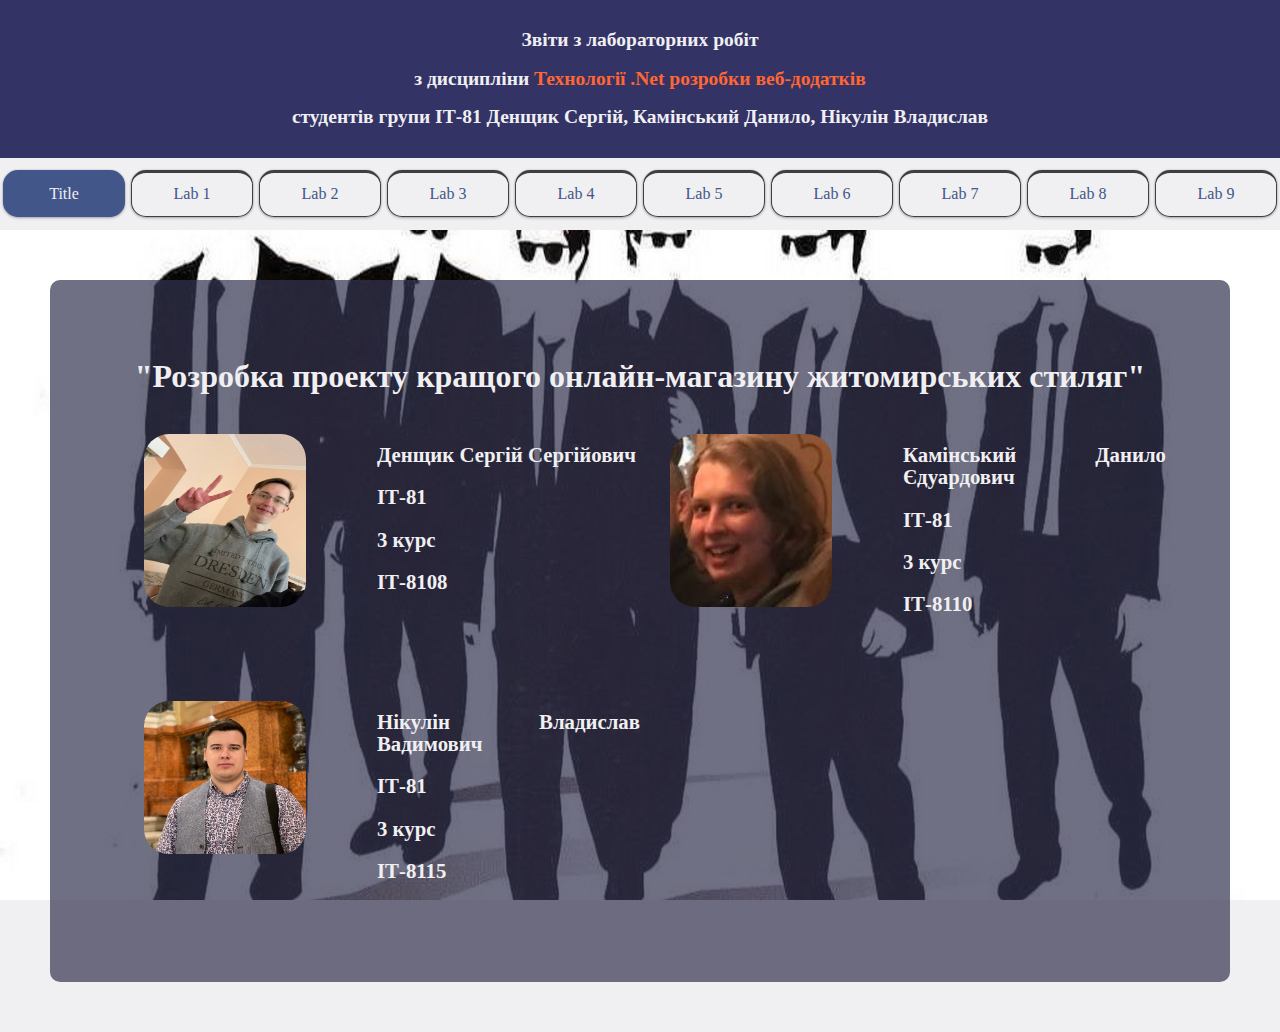
<file: index.html>
<!DOCTYPE html> 
<html lang="uk">
<head> 
<meta charset="UTF-8"> 
<title>Coffins by Team7</title>
<link rel="stylesheet" type="text/css" href="./src/colors.css">
<link rel="stylesheet" type="text/css" href="./src/root.css"> 
<link rel="stylesheet" type="text/css" href="./src/main_style.css"> 
<link rel="stylesheet" type="text/css" href="./src/font.css"> 
<script type="text/javascript" src="../src/script.js"></script>
</head>
<body> 
	<div class="home-background">
		<div class="header">
			<h2>
				Звіти з лабораторних робіт
			</h2>
			<h2>
				з дисципліни 
				<span class="title">Технології .Net розробки веб-додатків</span>
			</h2>
			<h2>
			студентів групи ІТ-81 Денщик Сергій, Камінський Данило, Нікулін Владислав
			</h2>
		</div>
		<div class="topbar flex horizontal-alignment">
			<a class="topbar-item shadow active" href="index.html">Title</a>
			<a class="topbar-item shadow" href="./lab/1.html">Lab 1</a>
			<a class="topbar-item shadow" href="./lab/2.html">Lab 2</a>
			<a class="topbar-item shadow" href="./lab/3.html">Lab 3</a>
			<a class="topbar-item shadow" href="./lab/4.html">Lab 4</a>
			<a class="topbar-item shadow" href="./lab/5.html">Lab 5</a>
			<a class="topbar-item shadow" href="./lab/6.html">Lab 6</a>
			<a class="topbar-item shadow" href="./lab/7.html">Lab 7</a>
			<a class="topbar-item shadow" href="./lab/8.html">Lab 8</a>
			<a class="topbar-item shadow" href="./lab/9.html">Lab 9</a>
		</div>
		<div class=" "> <!--class="main"> -->
            <div class="home-content ">
                <div class="home-content-title">
                    <h1 style="text-align: center;">"Розробка проекту кращого онлайн-магазину житомирських стиляг"</h1>
                </div>
                <div class="home-content-info">
                    <div class="home-content-info-photo">
                        <img src="./src/img/serg.jpg">
                    </div>
                    <div class="home-content-info-bio tnr-16-bold">
                        <span>
                            Денщик Сергій Сергійович
                        </span>
                        <span>
                            ІТ-81
                        </span>
                        <span>
                            3 курс
                        </span>
                        <span>
                            ІТ-8108
                        </span>
                    </div>

                    <div class="home-content-info-photo">
                        <img src="./src/img/dan.jpeg">
                    </div>
                    <div class="home-content-info-bio tnr-16-bold">
                        <span>
                            Камінський Данило Єдуардович
                        </span>
                        <span>
                            ІТ-81
                        </span>
                        <span>
                            3 курс
                        </span>
                        <span>
                            ІТ-8110
                        </span>
                    </div>
                    
                     <div class="home-content-info-photo">
                        <!-- <img src=""> -->
                        <img src="./src/img/vld.jpg">
                    </div>
                    <div class="home-content-info-bio tnr-16-bold">
                        <span>
                            Нікулін Владислав Вадимович
                        </span>
                        <span>
                            ІТ-81
                        </span>
                        <span>
                            3 курс
                        </span>
                        <span>
                            ІТ-8115
                        </span>
                    </div>
                </div>
            </div>
        </div>
		<div class="footer"></div>
	</div>
</html>
</file>
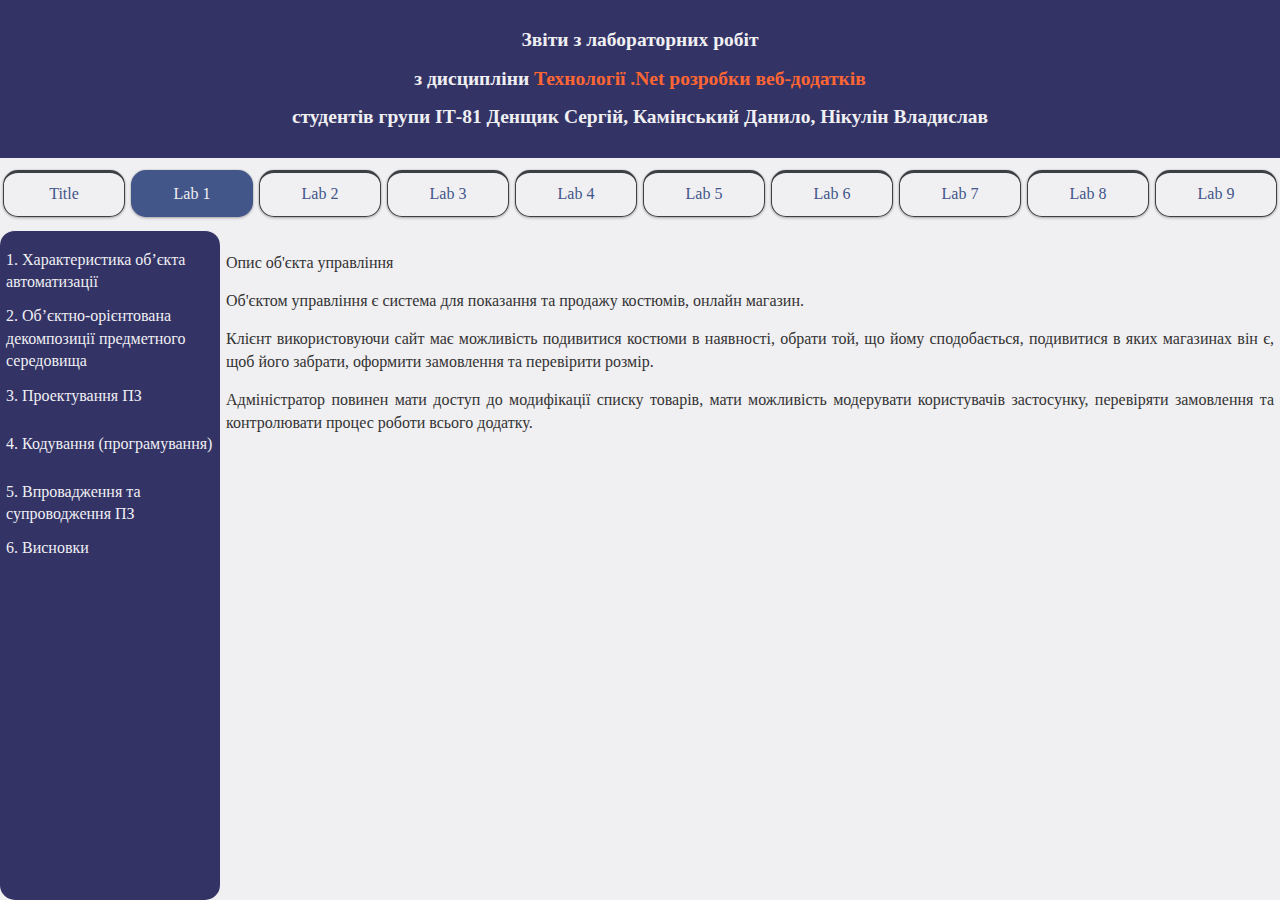
<file: lab/1.html>
<!DOCTYPE html> 
<html>
<head> 
<meta charset="UTF-8"> 
<title>Coffins by Team7</title>
<link rel="stylesheet" type="text/css" href="../src/colors.css">
<link rel="stylesheet" type="text/css" href="../src/root.css"> 
<script type="text/javascript" src="../src/script.js"></script>
</head>
<body> 
	<div class="wrapper">
		<div class="header">
			<h2>
				Звіти з лабораторних робіт
			</h2>
			<h2>
				з дисципліни
				<span class="title">Технології .Net розробки веб-додатків</span>
			</h2>
			<h2>
				студентів групи ІТ-81 Денщик Сергій, Камінський Данило, Нікулін Владислав
			</h2>
		</div>
		<div class="topbar flex horizontal-alignment">
			<a class="topbar-item shadow" href="../index.html">Title</a>
			<a class="topbar-item shadow active" href="1.html">Lab 1</a>
			<a class="topbar-item shadow" href="2.html">Lab 2</a>
			<a class="topbar-item shadow" href="3.html">Lab 3</a>
			<a class="topbar-item shadow" href="4.html">Lab 4</a>
			<a class="topbar-item shadow" href="5.html">Lab 5</a>
			<a class="topbar-item shadow" href="6.html">Lab 6</a>
			<a class="topbar-item shadow" href="7.html">Lab 7</a>
			<a class="topbar-item shadow" href="8.html">Lab 8</a>
			<a class="topbar-item shadow" href="9.html">Lab 9</a>
		</div>
		<div class="main">
            <div id="menu">
            	<div class="dropdown">
                	<a class="menu-item flex">1. Характеристика об’єкта автоматизації</a>
               	 	<div class="submenu">
                		<a class="submenu-item flex active-link" onclick="ChangeTab(this, '1')">1.1. Опис об'єкта управління</a>
                		<a class="submenu-item flex" onclick="ChangeTab(this, '2')">1.2. Мета розробки проекту</a>
                		<a class="submenu-item flex" onclick="ChangeTab(this, '3')">1.3. Бізнес-задачі</a>
                		<a class="submenu-item flex" onclick="ChangeTab(this, '4')">1.4. Бізнес-задачі</a>
                		<a class="submenu-item flex" onclick="ChangeTab(this, '5')">1.5. Сценарії дій системи</a>
               		</div>
                </div>
                <div class="dropdown">
                	<a class="menu-item flex">2. Об’єктно-орієнтована декомпозиції  предметного середовища</a>
               	 	<div class="submenu">
                		<a class="submenu-item flex" onclick="ChangeTab(this, '6')">2.1. Таблиця лінгвістичного аналізу іменникових груп</a>
                		<a class="submenu-item flex" onclick="ChangeTab(this, '7')">2.2. Таблиця лінгвістичного аналізу дієслівних груп</a>
                		<a class="submenu-item flex" onclick="ChangeTab(this, '8')">2.3. Об'єкто-орієнтована декомпозиція предметного середовища</a>
                		<a class="submenu-item flex" onclick="ChangeTab(this, '9')">2.4. Функціональні вимоги замовника </a>
               		</div>
                </div>
                <div class="dropdown">
                	<a class="menu-item flex">3. Проектування ПЗ</a>
               	 	<div class="submenu">
                		<a class="submenu-item flex" onclick="ChangeTab(this, '10')">3.1. Проектування структури ПЗ  - UML-діаграма класів</a>
      
               		</div>
                </div>
				<div class="dropdown">
                	<a class="menu-item flex">4. Кодування (програмування)</a>
               	 	<div class="submenu">
                		<a class="submenu-item flex" onclick="ChangeTab(this, '11')"> 4.1. Файлова структура проекту</a>
                		<a class="submenu-item flex" onclick="ChangeTab(this, '12')">4.2. Специфікації методів у вигляді таблиці з переліком сигнатури методів, семантики методів та їх параметрів</a>
               		</div>
                </div>
                <div class="dropdown">
                	<a class="menu-item flex">5. Впровадження та супроводження ПЗ</a>
               	 	<div class="submenu">
                		<a class="submenu-item flex" onclick="ChangeTab(this, '13')">5.1. Папка з проектом</a>
                		<a class="submenu-item flex" onclick="ChangeTab(this, '14')">5.2. Запуск ехе-файла</a>
               		</div>
                </div>
				<div class="dropdown">
					<a class="menu-item flex " onclick="ChangeTab(this, '15')">6. Висновки</a>
				</div>
            </div>
    
            <div id="content">
                <div id="1" class="active-item">
                    <p>Опис об'єкта управління</p>
                    <p>
                    	Об'єктом управління є система для показання та продажу костюмів, онлайн магазин.     
                    </p>
                    <p>
                    	Клієнт використовуючи сайт має можливість подивитися костюми в наявності, обрати той, що йому сподобається, подивитися в яких магазинах він є, щоб його забрати, оформити замовлення та перевірити розмір.
                     </p>
                     <p>
                     	Адміністратор повинен мати доступ до модифікації списку товарів, мати можливість модерувати користувачів застосунку, перевіряти замовлення та контролювати процес роботи всього додатку.
                     </p>
                    <!-- <img src="4.jpg"/> -->
                </div>
                <div id="2" class="item">
                	<p>Мета розробки проекту</p>
                	<ul>
                		<li>Створення системи продажу товарів онлайн</li>
                		<li>Контролювання роботи магазину</li>
						<li>Створення звітності по замовленням</li>
						<li>Практика у написанні інтернет додатків</li>
                	</ul>
                </div>
                <div id="3" class="item">
                	<p>
                		Бізнес-задачі
                	</p>
                	<ul>
                		<li>Пошук костюму</li>
                		<li>Вибір костюму</li>
                		<li>Замовлення костюму</li>
                		<li>Отримання підтверждення про замовлення</li>
                	</ul>
                </div>
                <div id="4" class="item">
                	<p>
                		Бізнес-процеси
                	</p>
                	<ul>
                		<li>Отримати список костюмів</li>
                		<li>Отримати інформацію про костюми</li>
                		<li>Обрати костюм</li>
						<li>Отримати підтверждення про замовлення</li>
                		<li>Отримати адрес на магазин, щоб забрати костюм</li>
						<li>Створення звітності про покупку</li>
					</ul>
                </div>
                <div id="5" class="item">
                	<p>
                		Сценарії дії системи
                	</p>
                	<p>
                		Користувач
                	</p>
                	<ul>
                		<li>1. Користувач виконує вхід до системи</li>
                		<li>2. Обирає костюм для замовлення (за певним мтилем чи з переліку доступних по акції)</li>
						<li>3. Отримує данні про замовлення костюму</li>
						<li>4. Оримує адрес магазину, щоб забрати костюм</li>
                		<li>5. Отримує чек, який підверджує покупку костюму</li>
                	</ul>

                	<p>
                		Адміністратор
                	</p>
                	<ul>
                		<li>1. Адміністратор виконує вхід до системи</li>
                		<li>2. Отримує доступ до бази даних</li>
                		<li>2.1. Працює із даними користувачів</li>
                		<li>2.2. Працює із даними костюмів</li>
						<li>3. Підверджує впроваджені зміни</li>
						<li>4. Переглядає замовлення</li>
                	</ul>
                </div>
                <div id="6" class="item">
                	<p>Лексичний та семантичний аналіз опису об'єкту управління</p>
					<p>Результати лінгвістичного інформаційного аналізу у вигляді таблиці іменників  (іменникових груп) – претендентів на роль класів та атрибутів:</p>
					<table border='0' cellspacing='0' cellpadding='2' style='border-top:solid 1px #000000; border-left:solid 1px #000000; border-right:solid 1px #000000; border-bottom:solid 1px #000000; '>
						<tr>
							<td class='table_row'><b> Іменник</b></td>
							<td class='table_row'><b> Критерії належності до класу</b></td>
							<td class='table_row'><b> Обґрунтування</b></td>
						</tr>
						<tr>
							<td class='table_row'>Продукт</td>
							<td class='table_row'>Клас</td>
							<td class='table_row'>Сутність, що має основну інформацію про окремий костюм</td>
						</tr>
						
						<tr>
							<td class='table_row'>Покупець</td>
							<td class='table_row'>Клас</td>
							<td class='table_row'>Сутність, що містить у собі конфіденційну інформацію про покупця</td>
						</tr>
						<tr>
							<td class='table_row'>Товар</td>
							<td class='table_row'>Клас</td>
							<td class='table_row'>Об'єкт, який можна обрати та замовити</td>
						</tr>
						<tr>
							<td class='table_row'>Категория</td>
							<td class='table_row'>Клас</td>
							<td class='table_row'>Відповідає за сортування товарів</td>
						</tr>
						<tr>
							<td class='table_row'>Замовлення</td>
							<td class='table_row'>Клас</td>
							<td class='table_row'>Сутність, що пов’язує костюм та покупця</td>
						</tr>
						<tr>
							<td class='table_row'>Історія</td>
							<td class='table_row'>Клас</td>
							<td class='table_row'>Інформація про те, коли, ким та який костюм був замовлений</td>
						</tr>
						
						<tr>
							<td class='table_row'>ID покупця</td>
							<td class='table_row'>Атрибут класу “Покупець”</td>
							<td class='table_row'>Поле належить класу “Покупець”</td>
						</tr>
						<tr>
							<td class='table_row'>Ім’я</td>
							<td class='table_row'>Атрибут класу “Покупець”</td>
							<td class='table_row'>Поле належить класу “Покупець”</td>
						</tr>
						<tr>
							<td class='table_row'>Прізвище</td>
							<td class='table_row'>Атрибут класу “Покупець”</td>
							<td class='table_row'>Поле належить класу “Покупець”</td>
						</tr>
						<tr>
							<td class='table_row'>Відвідувач</td>
							<td class='table_row'>Надлишковий</td>
							<td class='table_row'>Семантично те ж саме, що й Покупець</td>
						</tr>
						</tr>
						<tr>
							<td class='table_row'>ID замовлення</td>
							<td class='table_row'>Атрибут класу “Замовлення”</td>
							<td class='table_row'>Поле належить класу “замовлення” і містить у собі інформацію як зв’язатися з лпокупцем</td>
						</tr>
						<tr>
							<td class='table_row'>Магазин</td>
							<td class='table_row'>Клас</td>
							<td class='table_row'>Містить інформацію про адреса час роботи магазину</td>
						</tr>
						<tr>
							<td class='table_row'>Адреса</td>
							<td class='table_row'>Атрибут класу “Магазин”</td>
							<td class='table_row'>Поле належить класу “Магазин” і містить у собі інформацію де проживає знаходиться магазин</td>
						</tr>
						<tr>
							<td class='table_row'>Місцезнаходження</td>
							<td class='table_row'>Надлишковий</td>
							<td class='table_row'>Поле належить класу “Костюм” та відповідає номеру полиці та номеру кімнати, де знаходиться костюм</td>
						</tr>
						<tr>
							<td class='table_row'>Продавець</td>
							<td class='table_row'>Нерелевантний</td>
							<td class='table_row'>Головний користувач системи</td>
						</tr>
						<tr>
							<td class='table_row'>Адміністратор</td>
							<td class='table_row'>Нерелевантний</td>
							<td class='table_row'>Семантично те ж саме, що й Продавець, з більшими правами доступу</td>
						</tr>
						<tr>
							<td class='table_row'>Інформаційний простор</td>
							<td class='table_row'>Нерелевантний</td>
							<td class='table_row'>Загальне поняття</td>
						</tr>
					</table>
					
                	<p>Але потрібно зауважити, що система потребує додаткові класи для збереження даних, які будуть реалізовуватися у вигляді дата-класів, що згодом будуть взаємодіяти з базою даних, тому результуюча діаграма класів матиме більше класів, ніж це зазначено при об’єктно-орієнтованій декомпозиції.</p>
                </div>
                <div id="7" class="item">
					<p>Лексичний та семантичний аналіз опису об'єкту управління</p>
					<p>Результати лінгвістичного інформаційного аналізу у вигляді таблиці дієслів (дієслівних груп) – претендентів на роль  зв’язків та методів класів</p>
					<table border='0' cellspacing='0' cellpadding='2' style='border-top:solid 1px #000000; border-left:solid 1px #000000; border-right:solid 1px #000000; border-bottom:solid 1px #000000;'>
						<tr>
							<td class='table_row'><b> Дієслово</b></td>
							<td class='table_row'><b> Критерії належності до методів</b></td>
							<td class='table_row'><b> Обґрунтування</b></td>
						</tr>
						<tr>
							<td class='table_row'>Автоматизація процесів ведення обліку товарів</td>
							<td class='table_row'>Нерелевантний</td>
							<td class='table_row'>Мета створення проекту</td>
						</tr>
						<tr>
							<td class='table_row'>Продаж костюмів</td>
							<td class='table_row'>Нерелевантний</td>
							<td class='table_row'>Загальні поняття місії магазину</td>
						</tr>
						<tr>
							<td class='table_row'>Створення замовлень</td>
							<td class='table_row'>Нерелевантний</td>
							<td class='table_row'>Загальні поняття роботи магазину</td>
						</tr>
						<tr>
							<td class='table_row'>Ведення статистики</td>
							<td class='table_row'>Нерелевантний</td>
							<td class='table_row'>Одна із задач проекту</td>
						</tr>
						<tr>
							<td class='table_row'>Знайти костюм</td>
							<td class='table_row'>Метод класу “Товар”</td>
							<td class='table_row'>Показати усі та доступні костюми користувачу</td>
						</tr>
						<tr>
							<td class='table_row'>Показати усі Костюми</td>
							<td class='table_row'>Метод класу “Товар”</td>
							<td class='table_row'>Метод дозволяє переглянути інформацію про всі костюми</td>
						</tr>
						<tr>
							<td class='table_row'>Додати новий Костюм</td>
							<td class='table_row'>Метод класу “Товар”</td>
							<td class='table_row'>Метод відповідає за додавання нового товару та  додаткову інформацію про нього</td>
						</tr>
						<tr>
							<td class='table_row'>Знайти костюм за фільтрами</td>
							<td class='table_row'>Метод класу “Товар”</td>
							<td class='table_row'>Метод відповідає за пошук товару за додатковою інформацієї про нього</td>
						</tr>
						<tr>
							<td class='table_row'>Замовити костюм</td>
							<td class='table_row'>Метод класу “Товар”</td>
							<td class='table_row'>Метод відповідає за створення замовлення костюму</td>
						</tr>
						<tr>
							<td class='table_row'>Перегляд замовлень</td>
							<td class='table_row'>Метод класу “Покупець”</td>
							<td class='table_row'>Метод відповідає за пошук замовлення покупця</td>
						</tr>
						<tr>
							<td class='table_row'>Видалити замовлення</td>
							<td class='table_row'>Метод класу “Покупець”</td>
							<td class='table_row'>Метод дозволяє видалити замовлення покупця</td>
						</tr>
						<tr>
							<td class='table_row'>Переглянути інформацію про магазин</td>
							<td class='table_row'>Метод класу “Магазин”</td>
							<td class='table_row'>Метод реалізує можливість дізнатись інформацію про склад магазину</td>
						</tr>
						<tr>
							<td class='table_row'>Перевірка чи отримане замовлення</td>
							<td class='table_row'>Метод класу “Замовлення”</td>
							<td class='table_row'>Метод відповідає за те, щоб дізнатися про статус замовлення</td>
						</tr>
						<tr>
							<td class='table_row'>Показати повну інформацію про замовника</td>
							<td class='table_row'>Метод класу “Покупець”</td>
							<td class='table_row'>Метод дозволяє переглянути конфіденційну інформацію покупця, щоб мати змогу знайти його, в разі того, якщо він не отримає замовлення</td>
						</tr>
						<tr>
							<td class='table_row'>Оновити конфіденційну інформацію замовника</td>
							<td class='table_row'>Метод класу “Покупець”</td>
							<td class='table_row'>Метод реалізує можливість додати та редагувати змінити інформацію про замовника</td>
						</tr>
					</table>
					
                </div>
                <div id="8" class="item">
                	<p>Діаграма об'єктів</p>
                	<img src="../src/img/objectDiagram.jpg" style="width: 50%; height: 50%;" />
                </div>
                <div id="9" class="item">
                	<p>
                		Функціональні вимоги замовника - UML-діаграми
                	</p>
                	
                	<img src="../src/img/usecase.jpg" style="width: 50%; height: 50%;"  />
                </div>
                <div id="10" class="item">
                	<p>Діаграма класів</p>
                	<p>Веб-застосунок буде розроблено згідно з стандартами тришарової архітектури, а також із використанням патернів Repository, Unit of Work, Data Transfer Object, Mapper.</p>
					<p>Відповідно, буде наведено ER-діаграми шарів.</p>	 
                	<img src="../src/img/class_diagram.jpeg" style="width: 50%; height: 50%;" />
                </div>
                <div id="11" class="item">
					<p>Структура проекту</p>
					<img src="../src/img/str1.jpeg" style="width: 30%; height: 30%;" />
					<img src="../src/img/str2.jpeg" style="width: 30%; height: 30%;" />
				</div>
                <div id="12" class="item">
					<p>Специфікації методів у вигляді таблиці з переліком сигнатури методів, семантики методів та їх параметрів</p>
					<table border='0' cellspacing='0' cellpadding='2' style='border-top:solid 1px #000000; border-left:solid 1px #000000; border-bottom:solid 1px #000000; border-right:solid 1px #000000;'>
						<tr>
							<td style='border-bottom:solid 1px #000000; border-right:solid 1px #000000;'>Прототип функції</td>
							<td style='border-bottom:solid 1px #000000; border-right:solid 1px #000000;'>Семантика функції</td>
							<td style='border-bottom:solid 1px #000000; '>Параметри</td>
						</tr>
						<tr>
							<td class='table_row'>CreateUser</td>
							<td class='table_row'>Створює нового користувача</td>
							<td class='table_row'>Модель Користувача рівня бізнес логіки (DTO)</td>
						</tr>
						<tr>
							<td class='table_row'>GetAllUsers</td>
							<td class='table_row'>Повертаю всіх користувачів</td>
							<td class='table_row'>Метод моделі Користувача</td>
						</tr>
						<tr>
							<td class='table_row'>GetById(int id)</td>
							<td class='table_row'>Повертає унікальний ID з DTO</td>
							<td class='table_row'>Метод моделі Користувача</td>
						</tr>
						<tr>
							<td class='table_row'>Update(User user)</td>
							<td class='table_row'>Дозволяє змінити дані користувача</td>
							<td class='table_row'>Метод моделі Користувача</td>
						</tr>
						<tr>
							<td class='table_row'>Delete(User user)</td>
							<td class='table_row'>Використовується для того, щоб видалити користувача</td>
							<td class='table_row'>Метод моделі Користувача</td>
						</tr>
						<tr>
							<td class='table_row'>CreateCategory</td>
							<td class='table_row'>Створює нову категорію</td>
							<td class='table_row'>Модель Категорія рівня бізнес логіки (DTO)</td>
						</tr>
						<tr>
							<td class='table_row'>GetAllCategory</td>
							<td class='table_row'>Повертаю всі категорії</td>
							<td class='table_row'>Метод моделі Категорія</td>
						</tr>
						<tr>
							<td class='table_row'>GetById(int id)</td>
							<td class='table_row'>Повертає унікальний ID з DTO</td>
							<td class='table_row'>Метод моделі Категорія</td>
						</tr>
						<tr>
							<td class='table_row'>Update(Category category)</td>
							<td class='table_row'>Дозволяє змінити дані категорії</td>
							<td class='table_row'>Метод моделі Категорія</td>
						</tr>
						<tr>
							<td class='table_row'>Delete(Category category)</td>
							<td class='table_row'>Використовується для того, щоб видалити категорію</td>
							<td class='table_row'>Метод моделі Категорія</td>
						</tr>
						<tr>
							<td class='table_row'>CreateProduct</td>
							<td class='table_row'>Створює новий костюм</td>
							<td class='table_row'>Модель Костюм рівня бізнес логіки (DTO)</td>
						</tr>
						<tr>
							<td class='table_row'>GetAllProduct</td>
							<td class='table_row'>Повертаю всіх костюми</td>
							<td class='table_row'>Метод моделі Костюм</td>
						</tr>
						<tr>
							<td class='table_row'>GetById(int id)</td>
							<td class='table_row'>Повертає унікальний ID з DTO</td>
							<td class='table_row'>Метод моделі Користувача</td>
						</tr>
						<tr>
							<td class='table_row'>Update(Product product)</td>
							<td class='table_row'>Дозволяє змінити дані костюму</td>
							<td class='table_row'>Метод моделі Костюм</td>
						</tr>
						<tr>
							<td class='table_row'>Delete(Product product)</td>
							<td class='table_row'>Використовується для того, щоб видалити костюм</td>
							<td class='table_row'>Метод моделі Костюм</td>
						</tr>
					</table>
				</div>
				<div id="13" class="item">
					<p> Папка з проектом</p>
					<a href="https://github.com/evilsquirr3l/eShop">Завантажити папку з проектом</a>
				</div>
				<div id="14" class="item">
					<p>Запуск ехе-файла</p>
					<a href="https://github.com/evilsquirr3l/eShop">Завантажити програму</a>
				</div>
				<div id="15" class="item">
					<p>Висновки</p>
					<p>В цій лабораторній роботі ми прописали характеристику об’єкта автоматизації, розписав мету розробки проекту, бізнес-задачі, бізнес-задачі та сценарії дій системи також виконали об’єктно-орієнтовану декомпозицію  предметного середовища створив таблицю лінгвістичного аналізу іменникових груп та дієслівних груп й розібрали функціональні вимоги замовника й розробили UML-діаграму класів. <br>
						Також була вивчена специфікації методів у вигляді таблиці з переліком сигнатури методів, семантики методів та їх параметрів, а структура проекту була розроблена та збережена на github.</p>
				</div>
				
            </div>
        </div>
		<div class="footer"></div>
	</div>
</body>
</html>
</file>
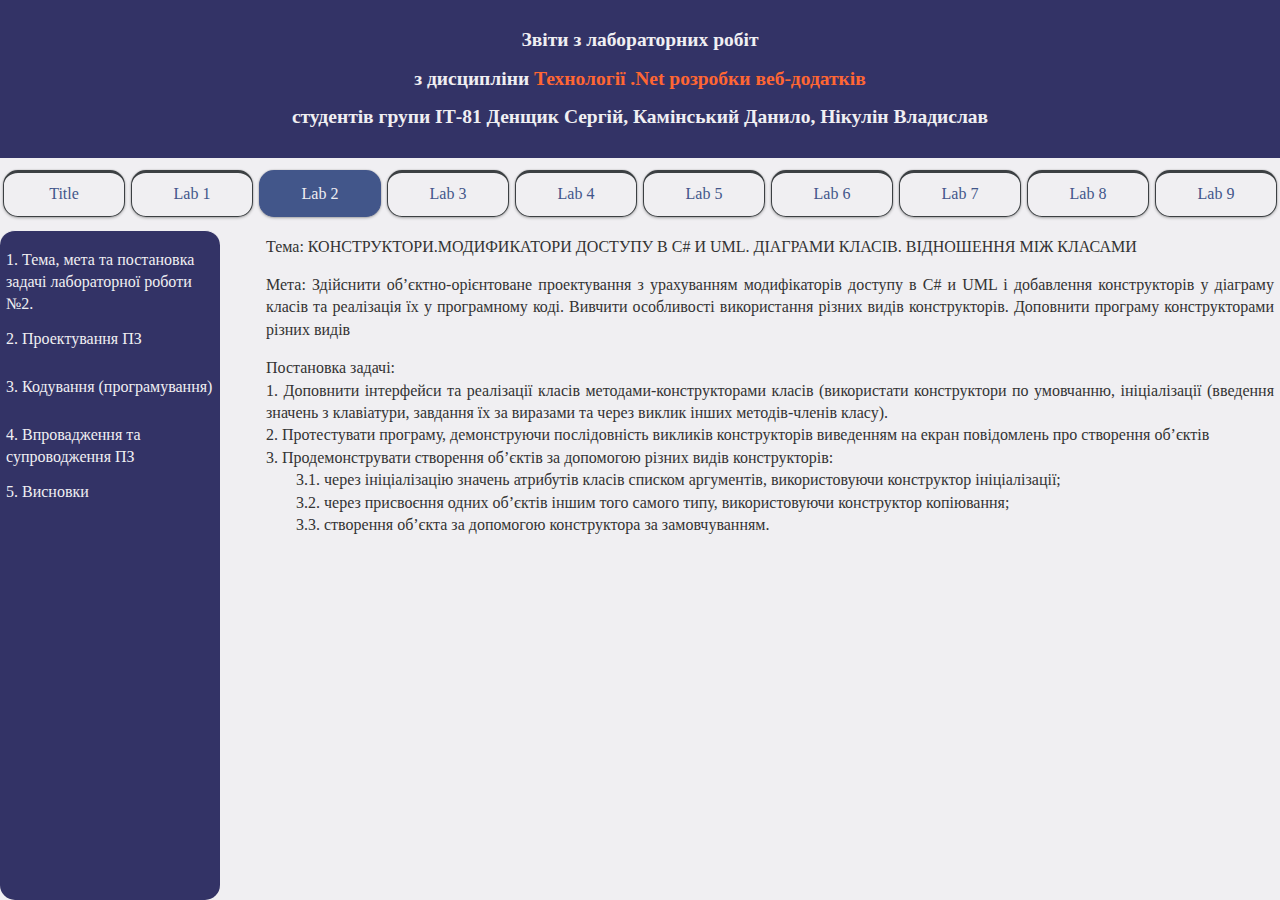
<file: lab/2.html>
<!DOCTYPE html> 
<html>
<head> 
<meta charset="UTF-8"> 
<title>Coffins by Team7</title>
<link rel="stylesheet" type="text/css" href="../src/colors.css">
<link rel="stylesheet" type="text/css" href="../src/root.css"> 
<script type="text/javascript" src="../src/script.js"></script>
</head>
<body> 
	<div class="wrapper">
		<div class="header">
			<h2>
				Звіти з лабораторних робіт
			</h2>
			<h2>
				з дисципліни
				<span class="title">Технології .Net розробки веб-додатків</span>
			</h2>
			<h2>
				студентів групи ІТ-81 Денщик Сергій, Камінський Данило, Нікулін Владислав
			</h2>
		</div>
		<div class="topbar flex horizontal-alignment">
			<a class="topbar-item shadow" href="../index.html">Title</a>
			<a class="topbar-item shadow" href="1.html">Lab 1</a>
			<a class="topbar-item shadow active" href="2.html">Lab 2</a>
			<a class="topbar-item shadow" href="3.html">Lab 3</a>
			<a class="topbar-item shadow" href="4.html">Lab 4</a>
			<a class="topbar-item shadow" href="5.html">Lab 5</a>
			<a class="topbar-item shadow" href="6.html">Lab 6</a>
			<a class="topbar-item shadow" href="7.html">Lab 7</a>
			<a class="topbar-item shadow" href="8.html">Lab 8</a>
			<a class="topbar-item shadow" href="9.html">Lab 9</a>
		</div>
		<div class="main">
            <div id="menu">
            	<div class="dropdown">
                	<a class="menu-item flex " onclick="ChangeTab(this, '1')">1. Тема, мета та постановка задачі лабораторної роботи №2.</a>
                </div>
                <div class="dropdown">
                	<a class="menu-item flex">2. Проектування ПЗ</a>
               	 	<div class="submenu">
                		<a class="submenu-item flex" onclick="ChangeTab(this, '2')">2.1  Проектування структури ПЗ  - UML-діаграма класів</a>
                		<a class="submenu-item flex" onclick="ChangeTab(this, '3')">2.2  Таблиця класів</a>
               		</div>
                </div>
                <div class="dropdown">
                	<a class="menu-item flex">3. Кодування (програмування)  </a>
               	 	<div class="submenu">
                		<a class="submenu-item flex" onclick="ChangeTab(this, '4')">3.1 Файлова структура проекту</a>
                        <a class="submenu-item flex" onclick="ChangeTab(this, '5')">3.2 Програмні коди  з конструкторами</a>
                        <a class="submenu-item flex" onclick="ChangeTab(this, '6')">3.3 Програмний код класу Program та StartUp</a>
      
               		</div>
                </div>
                <div class="dropdown">
                	<a class="menu-item flex">4. Впровадження та супроводження ПЗ</a>
               	  	<div class="submenu">
                		<a class="submenu-item flex" onclick="ChangeTab(this, '7')">4.1. Папка з проектом</a>
                		<a class="submenu-item flex" onclick="ChangeTab(this, '8')">4.2. Запуск ехе-файла</a>
               		</div>
                </div>
				<div class="dropdown">
					<a class="menu-item flex " onclick="ChangeTab(this, '9')">5. Висновки</a>
				</div>
            </div>
    
            <div id="content">
                <div id="1" class="active-item">
                    <p style="margin: 0px  0px 0px 40px">Тема: КОНСТРУКТОРИ.МОДИФИКАТОРИ ДОСТУПУ В C# И UML. ДІАГРАМИ КЛАСІВ. ВІДНОШЕННЯ МІЖ КЛАСАМИ
                    </p>
                    <p style="padding: 0  0 0 40px">
                        Мета: Здійснити об’єктно-орієнтоване проектування з урахуванням модифікаторів доступу в C# и UML і добавлення конструкторів у діаграму класів та реалізація їх у програмному коді. Вивчити особливості використання різних видів конструкторів. Доповнити програму конструкторами різних видів
                    </p>
                    
                    <ul style="list-style-type: none"> Постановка задачі:
                        <li>1.  Доповнити інтерфейси та реалізації класів методами-конструкторами класів (використати конструктори по умовчанню, ініціалізації (введення значень з клавіатури, завдання їх за виразами та через виклик інших методів-членів класу). </li>
                        <li>2.  Протестувати програму, демонструючи послідовність викликів конструкторів виведенням на екран повідомлень про створення об’єктів</li>
                        <li>
                            <ul style="padding: 0px; list-style-type: none">3.  Продемонструвати створення об’єктів за допомогою різних видів конструкторів: 
                                <li style="padding: 0px 30px">3.1. через ініціалізацію значень атрибутів класів списком аргументів, використовуючи конструктор ініціалізації;</li>
                                <li style="padding: 0px 30px">3.2. через присвоєння одних об’єктів іншим того самого типу, використовуючи конструктор копіювання;</li>
                                <li style="padding: 0px 30px">3.3. створення об’єкта за допомогою конструктора за замовчуванням.</li>
                            </ul>
                        </li>
                    </ul>
                </div>
                <div id="2" class="item">
					<p>Наведемо доповнену діаграму класів нашого застосунку</p>
					<img src="../src/img/class_diagram_2.jpeg" style="width: 50%; height: 50%;" />
				</div>
				<div id="3" class="item">
					<p>Наведемо таблицю атрибутів класів нашого застосунку</p>
					<table border='0' cellspacing='0' cellpadding='2' style='border-top:solid 1px #000000; border-left:solid 1px #000000; border-bottom:solid 1px #000000; border-right:solid 1px #000000;'>
						<tr>
							<td style='border-bottom:solid 1px #000000; border-right:solid 1px #000000;'>Класс</td>
							<td style='border-bottom:solid 1px #000000; border-right:solid 1px #000000;'>Атрибут</td>
							<td style='border-bottom:solid 1px #000000; '>Призначення атрибуту</td>
						</tr>
						<tr>
							<td class='table_row'>Customer</td>
							<td class='table_row'>Name</td>
							<td class='table_row'>Збереження імені покупця</td>
						</tr>
						<tr>
							<td class='table_row'>Customer</td>
							<td class='table_row'>Email</td>
							<td class='table_row'>Збереження Email адреси покупця</td>
						</tr>
						<tr>
							<td class='table_row'>Product</td>
							<td class='table_row'>Name</td>
							<td class='table_row'>Збереження назви костюму</td>
						</tr>
						<tr>
							<td class='table_row'>Product</td>
							<td class='table_row'>Description</td>
							<td class='table_row'>Збереження опису костюму</td>
						</tr>
						<tr>
							<td class='table_row'>Product</td>
							<td class='table_row'>Price</td>
							<td class='table_row'>Збереження ціни костюму</td>
						</tr>
						<tr>
							<td class='table_row'>Product</td>
							<td class='table_row'>Category</td>
							<td class='table_row'>Збереження категорії костюму</td>
						</tr>
						<tr>
							<td class='table_row'>Category</td>
							<td class='table_row'>Name</td>
							<td class='table_row'>Збереження назви категорії</td>
						</tr>
						<tr>
							<td class='table_row'>Category</td>
							<td class='table_row'>Description</td>
							<td class='table_row'>Збереження опису категорії</td>
						</tr>
						<tr>
							<td class='table_row'>Category</td>
							<td class='table_row'>Products</td>
							<td class='table_row'>Збереження костюмів одної категорії</td>
						</tr>
					</table>
					<p>Наведемо таблицю методів класів нашого застосунку</p>
					<table border='0' cellspacing='0' cellpadding='2' style='border-top:solid 1px #000000; border-left:solid 1px #000000; border-bottom:solid 1px #000000; border-right:solid 1px #000000;'>
						<tr>
							<td style='border-bottom:solid 1px #000000; border-right:solid 1px #000000;'>Класс</td>
							<td style='border-bottom:solid 1px #000000; border-right:solid 1px #000000;'>Метод</td>
							<td style='border-bottom:solid 1px #000000; '>Опис методу</td>
						</tr>
						<tr>
							<td class='table_row'>User</td>
							<td class='table_row'>Create()</td>
							<td class='table_row'>Створює нового користувача</td>
							
						</tr>
						<tr>
							<td class='table_row'>User</td>
							<td class='table_row'>GetAll()</td>
							<td class='table_row'>Повертаю всіх користувачів</td>
						</tr>
						<tr>
							<td class='table_row'>User</td>
							<td class='table_row'>GetById(int id)</td>
							<td class='table_row'>Повертає унікальний ID з DTO</td>
						</tr>
						<tr>
							<td class='table_row'>User</td>
							<td class='table_row'>Update(User user)</td>
							<td class='table_row'>Дозволяє змінити дані користувача</td>
						</tr>
						<tr>
							<td class='table_row'>User</td>
							<td class='table_row'>Delete(User user)</td>
							<td class='table_row'>Використовується для того, щоб видалити користувача</td>
						</tr>
						<tr>
							<td class='table_row'>Category</td>
							<td class='table_row'>Create()</td>
							<td class='table_row'>Створює нову категорію</td>
						</tr>
						<tr>
							<td class='table_row'>Category</td>
							<td class='table_row'>GetAll()</td>
							<td class='table_row'>Повертаю всі категорії</td>
						</tr>
						<tr>
							<td class='table_row'>Category</td>
							<td class='table_row'>GetById(int id)</td>
							<td class='table_row'>Повертає унікальний ID з DTO</td>
						</tr>
						<tr>
							<td class='table_row'>Category</td>
							<td class='table_row'>Update(Category category)</td>
							<td class='table_row'>Дозволяє змінити дані категорії</td>
						</tr>
						<tr>
							<td class='table_row'>Category</td>
							<td class='table_row'>Delete(Category category)</td>
							<td class='table_row'>Використовується для того, щоб видалити категорію</td>
						</tr>
						<tr>
							<td class='table_row'>Product</td>
							<td class='table_row'>Create()</td>
							<td class='table_row'>Створює новий костюм</td>
						</tr>
						<tr>
							<td class='table_row'>Product</td>
							<td class='table_row'>GetAll()</td>
							<td class='table_row'>Повертаю всіх костюми</td>
						</tr>
						<tr>
							<td class='table_row'>Product</td>
							<td class='table_row'>GetById(int id)</td>
							<td class='table_row'>Повертає унікальний ID з DTO</td>
						</tr>
						<tr>
							<td class='table_row'>Product</td>
							<td class='table_row'>Update(Product product)</td>
							<td class='table_row'>Дозволяє змінити дані костюму</td>
						</tr>
						<tr>
							<td class='table_row'>Product</td>
							<td class='table_row'>Delete(Product product)</td>
							<td class='table_row'>Використовується для того, щоб видалити костюм</td>
						</tr>
					</table>
				</div>
				<div id="4" class="item">
					<p>Файлова структура проекту</p>
					<img src="../src/img/str1.jpeg" style="width: 30%; height: 30%;" />
					<img src="../src/img/str2.jpeg" style="width: 30%; height: 30%;" />
				</div>
				<div id="5" class="item">
					<p>Програмні коди з конструкторами</p>
					<p>Код классу Product з конструкторами</p>
					<img src="../src/img/product_const.jpeg" style="width: 30%; height: 30%;" />
					<p>Код классу Service з конструкторами</p>
					<img src="../src/img/service_const.jpeg" style="width: 30%; height: 30%;" />
					<p>Код классу Controller з конструкторами</p>
					<img src="../src/img/control_const.jpeg" style="width: 30%; height: 30%;" />
				</div>
				<div id="6" class="item">
					<p>Код классу Program</p>
					<img src="../src/img/class_program.png" style="width: 50%; height: 50%;" />
					<p>Код классу StartUp</p>
					<img src="../src/img/class_start1.png" style="width: 50%; height: 50%;" />
					<img src="../src/img/class_start2.png" style="width: 50%; height: 50%;" />
				</div>
				<div id="7" class="item">
					<p> Папка з проектом</p>
					<a href="https://github.com/evilsquirr3l/eShop">Завантажити папку з проектом</a>
				</div>
				<div id="8" class="item">
					<p>Запуск ехе-файла</p>
					<a href="https://github.com/evilsquirr3l/eShop">Завантажити програму</a>
				</div>
				<div id="9" class="item">
					<p>Висновки</p>
					<p>В цій лабораторній роботі ми здійснити об’єктно-орієнтоване проектування з урахуванням модифікаторів доступу в C# и UML і добавлення конструкторів у діаграму класів та реалізація їх у програмному коді. Вивчити особливості використання різних видів конструкторів. Доповнити програму конструкторами різних видів.<br>
						Також ми доповнили інтерфейси та реалізації класів методами-конструкторами класів (використати конструктори по умовчанню, ініціалізації (введення значень з клавіатури, завдання їх за виразами та через виклик інших методів-членів класу), та протестували програму, демонструючи послідовність викликів конструкторів виведенням на екран повідомлень про створення об’єктів.</p>
				</div>
            </div>
        </div>
		<div class="footer"></div>
	</div>
</body>
</html>
</file>
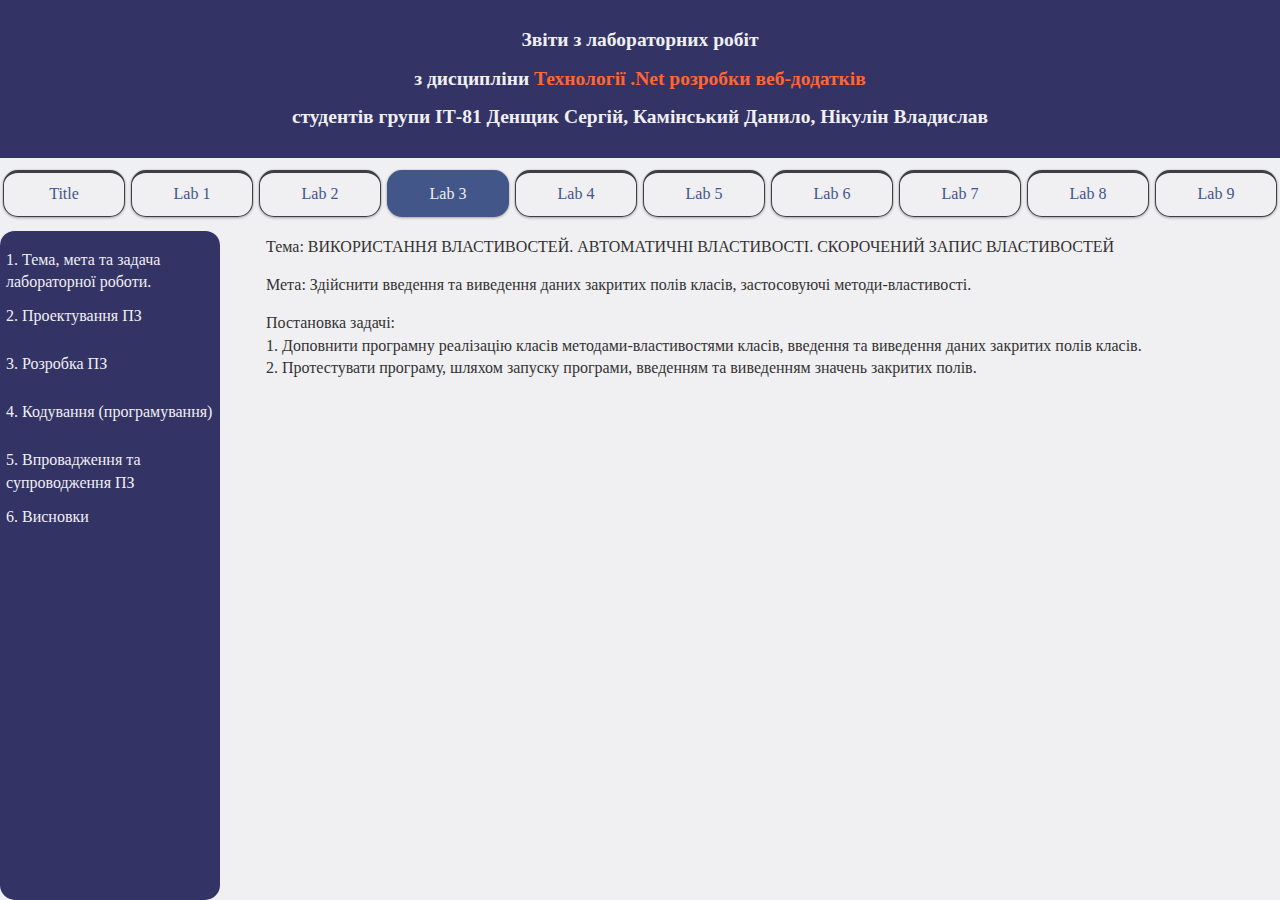
<file: lab/3.html>
<!DOCTYPE html> 
<html>
<head> 
<meta charset="UTF-8"> 
<title>Coffins by Team7</title>
<link rel="stylesheet" type="text/css" href="../src/colors.css">
<link rel="stylesheet" type="text/css" href="../src/root.css"> 
<script type="text/javascript" src="../src/script.js"></script>
</head>
<body> 
	<div class="wrapper">
		<div class="header">
			<h2>
				Звіти з лабораторних робіт
			</h2>
			<h2>
				з дисципліни
				<span class="title">Технології .Net розробки веб-додатків</span>
			</h2>
			<h2>
				студентів групи ІТ-81 Денщик Сергій, Камінський Данило, Нікулін Владислав
			</h2>
		</div>
		<div class="topbar flex horizontal-alignment">
			<a class="topbar-item shadow" href="../index.html">Title</a>
			<a class="topbar-item shadow" href="1.html">Lab 1</a>
			<a class="topbar-item shadow" href="2.html">Lab 2</a>
			<a class="topbar-item shadow active" href="3.html">Lab 3</a>
			<a class="topbar-item shadow" href="4.html">Lab 4</a>
			<a class="topbar-item shadow" href="5.html">Lab 5</a>
			<a class="topbar-item shadow" href="6.html">Lab 6</a>
			<a class="topbar-item shadow" href="7.html">Lab 7</a>
			<a class="topbar-item shadow" href="8.html">Lab 8</a>
			<a class="topbar-item shadow" href="9.html">Lab 9</a>
		</div>
		<div class="main">
			<div id="menu">
				<div class="dropdown">
					<a class="menu-item flex " onclick="ChangeTab(this, '1')">1. Тема, мета та задача лабораторної роботи.</a>
				</div>
				<div class="dropdown">
					<a class="menu-item flex">2. Проектування ПЗ</a>
					<div class="submenu">
						<a class="submenu-item flex" onclick="ChangeTab(this, '9')">2.1  Проектування структури ПЗ  - UML-діаграма класів</a>
						<a class="submenu-item flex" onclick="ChangeTab(this, '10')">2.2  Таблиця класів</a>
					</div>
				</div>
				<div class="dropdown">
					<a class="menu-item flex">3. Розробка ПЗ</a>
					<div class="submenu">
						<a class="submenu-item flex" onclick="ChangeTab(this, '2')">3.1  Середовище розробки</a>
						<a class="submenu-item flex" onclick="ChangeTab(this, '3')">3.2  Місце розташування проекту</a>
					</div>
				</div>
				<div class="dropdown">
					<a class="menu-item flex">4. Кодування (програмування)  </a>
					<div class="submenu">
						<a class="submenu-item flex" onclick="ChangeTab(this, '4')">4.1 Файлова структура проекту</a>
						<a class="submenu-item flex" onclick="ChangeTab(this, '5')">4.2 Програмні коди  з конструкторами</a>
						<a class="submenu-item flex" onclick="ChangeTab(this, '12')">4.3 Програмний код класів з методами-властивостями та виведення даних закритих полів класів</a>
						<a class="submenu-item flex" onclick="ChangeTab(this, '6')">4.4 Програмний код класу Program та StartUp</a>
					</div>
				</div>
				<div class="dropdown">
					<a class="menu-item flex">5. Впровадження та супроводження ПЗ</a>
					<div class="submenu">
						<a class="submenu-item flex" onclick="ChangeTab(this, '7')">5.1. Папка з проектом</a>
						<a class="submenu-item flex" onclick="ChangeTab(this, '8')">5.2. Запуск ехе-файла</a>
					</div>
				</div>
				<div class="dropdown">
					<a class="menu-item flex " onclick="ChangeTab(this, '11')">6. Висновки</a>
				</div>
			</div>
    
            <div id="content">
				<div id="1" class="active-item">
					<p style="margin: 0px  0px 0px 40px">Тема: ВИКОРИСТАННЯ ВЛАСТИВОСТЕЙ. АВТОМАТИЧНІ ВЛАСТИВОСТІ. СКОРОЧЕНИЙ ЗАПИС ВЛАСТИВОСТЕЙ
					</p>
					<p style="padding: 0  0 0 40px">
						Мета: Здійснити введення та виведення даних закритих полів класів, застосовуючі методи-властивості.
					</p>

					<ul style="list-style-type: none"> Постановка задачі:
						<li>1.  Доповнити програмну реалізацію класів методами-властивостями класів, введення та виведення даних закритих полів класів. </li>
						<li>2.  Протестувати програму, шляхом запуску програми, введенням та виведенням значень закритих полів. </li>
					</ul>
				</div>
                <div id="2" class="item">
					<ul style="list-style-type: none"> Rider - це крос-платформна IDE для .NET-розробників, заснована на платформі IntelliJ і ReSharper.
						<li><br></li>
						<li>
							<ul style="padding: 0px; list-style-type: none">Підтримка різних .NET-проектів
								<li style="padding: 0px 30px">Rider підтримує .NET Framework, нову платформу .NET Core і проекти на основі Mono. IDE дозволяє розробляти десктопні програми, .NET-сервіси та бібліотеки, ігри на движку Unity, мобільні додатки Xamarin, веб-додатки ASP.NET і ASP.NET Core.</li>
							</ul>
						</li>
						<li>
							<ul style="padding: 0px; list-style-type: none">Швидкість і функціональність
								<li style="padding: 0px 30px">Rider надає більше 2200 інспекцій коду, сотні тематичних дій і рефакторингов, запозичених з ReSharper, в поєднанні з просунутою функціональністю середовищ розробки на основі платформи IntelliJ. Незважаючи на великий набір функцій, Rider - швидка і чуйна IDE.</li>
							</ul>
						</li>
						<li>
							<ul style="padding: 0px; list-style-type: none">Крос-платформна IDE
								<li style="padding: 0px 30px">Rider не тільки вміє запускати і налагоджувати різні додатки в різних операційних системах - сама IDE працює на Windows, macOS і Linux.</li>
							</ul>
						</li>
					</ul>
				</div>
				<div id="3" class="item">
					<p> Папка з проектом розположена на GitHub</p>
					<a href="https://github.com/evilsquirr3l/eShop">Завантажити папку з проектом</a>
				</div>
				<div id="4" class="item">
					<p>Файлова структура проекту</p>
					<img src="../src/img/str1.jpeg" style="width: 30%; height: 30%;" />
					<img src="../src/img/str2.jpeg" style="width: 30%; height: 30%;" />
				</div>
				<div id="5" class="item">
					<p>Програмні коди з конструкторами</p>
					<p>Код классу Product з конструкторами</p>
					<img src="../src/img/product_const.jpeg" style="width: 30%; height: 30%;" />
					<p>Код классу Service з конструкторами</p>
					<img src="../src/img/service_const.jpeg" style="width: 30%; height: 30%;" />
					<p>Код классу Controller з конструкторами</p>
					<img src="../src/img/control_const.jpeg" style="width: 30%; height: 30%;" />
				</div>
				<div id="6" class="item">
					<p>Код классу Program</p>
					<img src="../src/img/class_program.png" style="width: 50%; height: 50%;" />
					<p>Код классу StartUp</p>
					<img src="../src/img/class_start1.png" style="width: 50%; height: 50%;" />
					<img src="../src/img/class_start2.png" style="width: 50%; height: 50%;" />
				</div>
				<div id="7" class="item">
					<p> Папка з проектом</p>
					<a href="https://github.com/evilsquirr3l/eShop">Завантажити папку з проектом</a>
				</div>
				<div id="8" class="item">
					<p>Запуск ехе-файла</p>
					<a href="https://github.com/evilsquirr3l/eShop">Завантажити програму</a>
				</div>
				<div id="9" class="item">
					<p>Наведемо доповнену діаграму класів нашого застосунку</p>
					<img src="../src/img/class_diagram_2.jpeg" style="width: 50%; height: 50%;" />
				</div>
				<div id="10" class="item">
					<p>Наведемо таблицю атрибутів класів нашого застосунку</p>
					<table border='0' cellspacing='0' cellpadding='2' style='border-top:solid 1px #000000; border-left:solid 1px #000000; border-bottom:solid 1px #000000; border-right:solid 1px #000000;'>
						<tr>
							<td style='border-bottom:solid 1px #000000; border-right:solid 1px #000000;'>Класс</td>
							<td style='border-bottom:solid 1px #000000; border-right:solid 1px #000000;'>Атрибут</td>
							<td style='border-bottom:solid 1px #000000; '>Призначення атрибуту</td>
						</tr>
						<tr>
							<td class='table_row'>Customer</td>
							<td class='table_row'>Name</td>
							<td class='table_row'>Збереження імені покупця</td>
						</tr>
						<tr>
							<td class='table_row'>Customer</td>
							<td class='table_row'>Email</td>
							<td class='table_row'>Збереження Email адреси покупця</td>
						</tr>
						<tr>
							<td class='table_row'>Product</td>
							<td class='table_row'>Name</td>
							<td class='table_row'>Збереження назви костюму</td>
						</tr>
						<tr>
							<td class='table_row'>Product</td>
							<td class='table_row'>Description</td>
							<td class='table_row'>Збереження опису костюму</td>
						</tr>
						<tr>
							<td class='table_row'>Product</td>
							<td class='table_row'>Price</td>
							<td class='table_row'>Збереження ціни костюму</td>
						</tr>
						<tr>
							<td class='table_row'>Product</td>
							<td class='table_row'>Category</td>
							<td class='table_row'>Збереження категорії костюму</td>
						</tr>
						<tr>
							<td class='table_row'>Category</td>
							<td class='table_row'>Name</td>
							<td class='table_row'>Збереження назви категорії</td>
						</tr>
						<tr>
							<td class='table_row'>Category</td>
							<td class='table_row'>Description</td>
							<td class='table_row'>Збереження опису категорії</td>
						</tr>
						<tr>
							<td class='table_row'>Category</td>
							<td class='table_row'>Products</td>
							<td class='table_row'>Збереження костюмів одної категорії</td>
						</tr>
					</table>
					<p>Наведемо таблицю методів класів нашого застосунку</p>
					<table border='0' cellspacing='0' cellpadding='2' style='border-top:solid 1px #000000; border-left:solid 1px #000000; border-bottom:solid 1px #000000; border-right:solid 1px #000000;'>
						<tr>
							<td style='border-bottom:solid 1px #000000; border-right:solid 1px #000000;'>Класс</td>
							<td style='border-bottom:solid 1px #000000; border-right:solid 1px #000000;'>Метод</td>
							<td style='border-bottom:solid 1px #000000; '>Опис методу</td>
						</tr>
						<tr>
							<td class='table_row'>User</td>
							<td class='table_row'>Create()</td>
							<td class='table_row'>Створює нового користувача</td>

						</tr>
						<tr>
							<td class='table_row'>User</td>
							<td class='table_row'>GetAll()</td>
							<td class='table_row'>Повертаю всіх користувачів</td>
						</tr>
						<tr>
							<td class='table_row'>User</td>
							<td class='table_row'>GetById(int id)</td>
							<td class='table_row'>Повертає унікальний ID з DTO</td>
						</tr>
						<tr>
							<td class='table_row'>User</td>
							<td class='table_row'>Update(User user)</td>
							<td class='table_row'>Дозволяє змінити дані користувача</td>
						</tr>
						<tr>
							<td class='table_row'>User</td>
							<td class='table_row'>Delete(User user)</td>
							<td class='table_row'>Використовується для того, щоб видалити користувача</td>
						</tr>
						<tr>
							<td class='table_row'>Category</td>
							<td class='table_row'>Create()</td>
							<td class='table_row'>Створює нову категорію</td>
						</tr>
						<tr>
							<td class='table_row'>Category</td>
							<td class='table_row'>GetAll()</td>
							<td class='table_row'>Повертаю всі категорії</td>
						</tr>
						<tr>
							<td class='table_row'>Category</td>
							<td class='table_row'>GetById(int id)</td>
							<td class='table_row'>Повертає унікальний ID з DTO</td>
						</tr>
						<tr>
							<td class='table_row'>Category</td>
							<td class='table_row'>Update(Category category)</td>
							<td class='table_row'>Дозволяє змінити дані категорії</td>
						</tr>
						<tr>
							<td class='table_row'>Category</td>
							<td class='table_row'>Delete(Category category)</td>
							<td class='table_row'>Використовується для того, щоб видалити категорію</td>
						</tr>
						<tr>
							<td class='table_row'>Product</td>
							<td class='table_row'>Create()</td>
							<td class='table_row'>Створює новий костюм</td>
						</tr>
						<tr>
							<td class='table_row'>Product</td>
							<td class='table_row'>GetAll()</td>
							<td class='table_row'>Повертаю всіх костюми</td>
						</tr>
						<tr>
							<td class='table_row'>Product</td>
							<td class='table_row'>GetById(int id)</td>
							<td class='table_row'>Повертає унікальний ID з DTO</td>
						</tr>
						<tr>
							<td class='table_row'>Product</td>
							<td class='table_row'>Update(Product product)</td>
							<td class='table_row'>Дозволяє змінити дані костюму</td>
						</tr>
						<tr>
							<td class='table_row'>Product</td>
							<td class='table_row'>Delete(Product product)</td>
							<td class='table_row'>Використовується для того, щоб видалити костюм</td>
						</tr>
					</table>
				</div>
				<div id="12" class="item">
					<p> Програмну реалізацію класів методами-властивостями класів, введення та виведення даних закритих полів класів</p>
					<img src="../src/img/getset1.png" style="width: 30%; height: 30%;" />
					<img src="../src/img/getset2.png" style="width: 30%; height: 30%;" />
					<img src="../src/img/getset3.png" style="width: 30%; height: 30%;" />
					<img src="../src/img/getset4.png" style="width: 30%; height: 30%;" />
					<img src="../src/img/getset5.png" style="width: 30%; height: 30%;" />
					<img src="../src/img/getset6.png" style="width: 30%; height: 30%;" />
					<img src="../src/img/getset7.png" style="width: 30%; height: 30%;" />
					<img src="../src/img/getset8.png" style="width: 30%; height: 30%;" />
					<img src="../src/img/getset9.png" style="width: 30%; height: 30%;" />
				</div>
				<div id="11" class="item">
					<p>Висновки</p>
					<p>В цій лабораторній роботі ми здійснили введення та виведення даних закритих полів класів, застосовуючі методи-властивості, також доповнили програмну реалізацію класів методами-властивостями класів, введення та виведення даних закритих полів класів та протестували програму, шляхом запуску програми, введенням та виведенням значень закритих полів.</p>
				</div>
            </div>
        </div>
		<div class="footer"></div>
	</div>
</body>
</html>
</file>
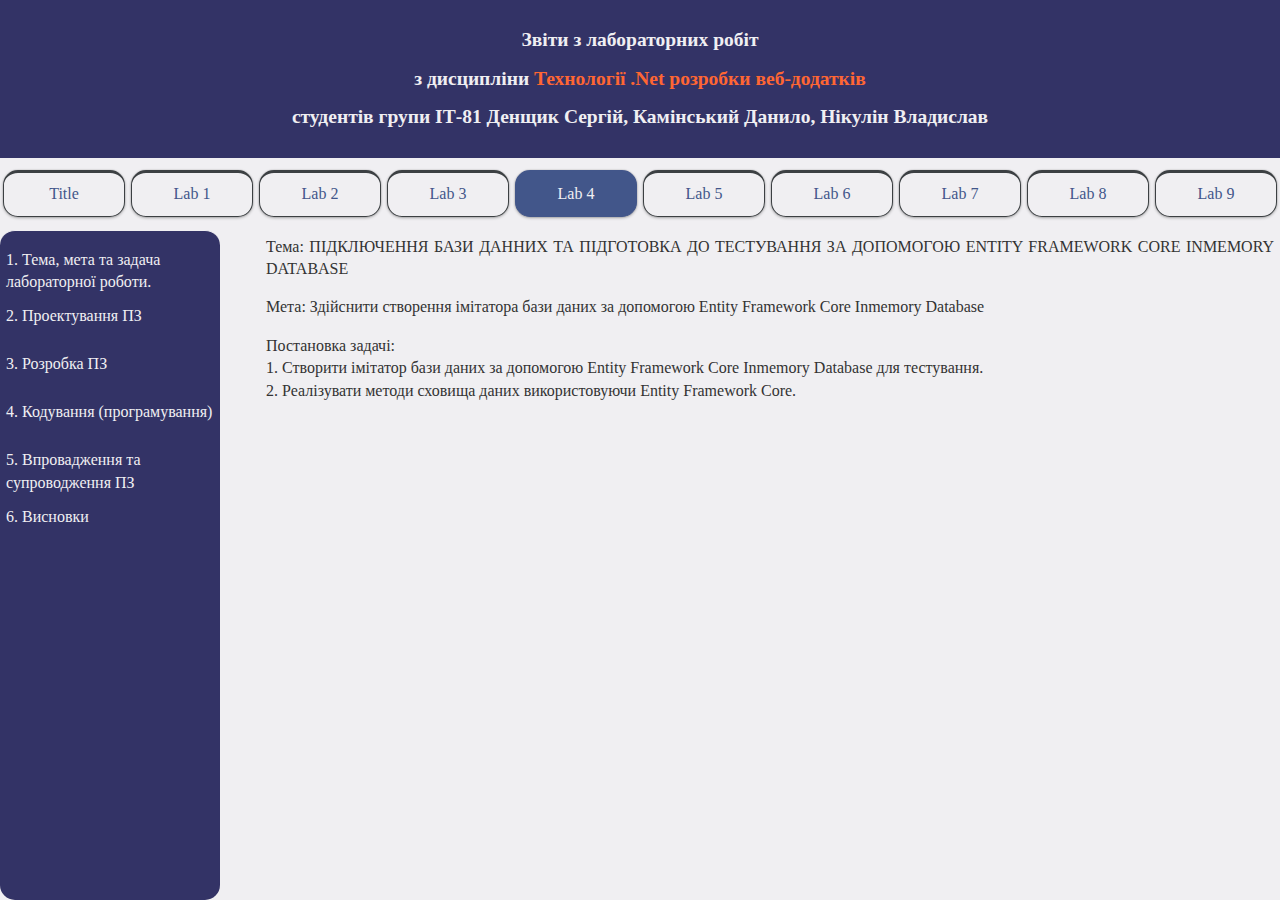
<file: lab/4.html>
<!DOCTYPE html> 
<html>
<head> 
<meta charset="UTF-8"> 
<title>Coffins by Team7</title>
<link rel="stylesheet" type="text/css" href="../src/colors.css">
<link rel="stylesheet" type="text/css" href="../src/root.css"> 
<script type="text/javascript" src="../src/script.js"></script>
</head>
<body> 
	<div class="wrapper">
		<div class="header">
			<h2>
				Звіти з лабораторних робіт
			</h2>
			<h2>
				з дисципліни
				<span class="title">Технології .Net розробки веб-додатків</span>
			</h2>
			<h2>
				студентів групи ІТ-81 Денщик Сергій, Камінський Данило, Нікулін Владислав
			</h2>
		</div>
		<div class="topbar flex horizontal-alignment">
			<a class="topbar-item shadow" href="../index.html">Title</a>
			<a class="topbar-item shadow" href="1.html">Lab 1</a>
			<a class="topbar-item shadow" href="2.html">Lab 2</a>
			<a class="topbar-item shadow" href="3.html">Lab 3</a>
			<a class="topbar-item shadow active" href="4.html">Lab 4</a>
			<a class="topbar-item shadow" href="5.html">Lab 5</a>
			<a class="topbar-item shadow" href="6.html">Lab 6</a>
			<a class="topbar-item shadow" href="7.html">Lab 7</a>
			<a class="topbar-item shadow" href="8.html">Lab 8</a>
			<a class="topbar-item shadow" href="9.html">Lab 9</a>
		</div>
		<div class="main">
			<div id="menu">
				<div class="dropdown">
					<a class="menu-item flex " onclick="ChangeTab(this, '1')">1. Тема, мета та задача лабораторної роботи.</a>
				</div>
				<div class="dropdown">
					<a class="menu-item flex">2. Проектування ПЗ</a>
					<div class="submenu">
						<a class="submenu-item flex" onclick="ChangeTab(this, '2')">2.1 UML-діаграма класів</a>
						<a class="submenu-item flex" onclick="ChangeTab(this, '3')">2.2 UML-діаграма варіантів використання</a>
						<a class="submenu-item flex" onclick="ChangeTab(this, '4')">2.3 UML-діаграма станів</a>
						<a class="submenu-item flex" onclick="ChangeTab(this, '5')">2.4 UML-діаграма послідовності</a>
						<a class="submenu-item flex" onclick="ChangeTab(this, '6')">2.5 UML-діаграма компонентів</a>
					</div>
				</div>
				<div class="dropdown">
					<a class="menu-item flex">3. Розробка ПЗ</a>
					<div class="submenu">
						<a class="submenu-item flex" onclick="ChangeTab(this, '7')">3.1  Технологіія Entity Framework Core</a>
						<a class="submenu-item flex" onclick="ChangeTab(this, '8')">3.2  Імітатор бази даних Entity Framework Core Inmemory Database</a>
					</div>
				</div>
				<div class="dropdown">
					<a class="menu-item flex">4. Кодування (програмування)  </a>
					<div class="submenu">
						<a class="submenu-item flex" onclick="ChangeTab(this, '9')">4.1 Файлова структура проекту</a>
						<a class="submenu-item flex" onclick="ChangeTab(this, '10')">4.2 Програмні код з використанням технологіі Entity Framework Core</a>
						<a class="submenu-item flex" onclick="ChangeTab(this, '11')">4.3 Програмний код імітатору бази даних за допомогою Entity Framework Core Inmemory Database</a>
						<a class="submenu-item flex" onclick="ChangeTab(this, '12')">4.4 Програмний код класу Program та StartUp</a>
					</div>
				</div>
				<div class="dropdown">
					<a class="menu-item flex">5. Впровадження та супроводження ПЗ</a>
					<div class="submenu">
						<a class="submenu-item flex" onclick="ChangeTab(this, '13')">5.1. Папка з проектом</a>
						<a class="submenu-item flex" onclick="ChangeTab(this, '14')">5.2. Запуск ехе-файла</a>
					</div>
				</div>
				<div class="dropdown">
					<a class="menu-item flex " onclick="ChangeTab(this, '15')">6. Висновки</a>
				</div>
			</div>
    
            <div id="content">
                <div id="1" class="active-item">
					<p style="margin: 0px  0px 0px 40px">Тема: ПІДКЛЮЧЕННЯ БАЗИ ДАННИХ ТА ПІДГОТОВКА ДО ТЕСТУВАННЯ ЗА ДОПОМОГОЮ ENTITY FRAMEWORK CORE INMEMORY DATABASE
					</p>
					<p style="padding: 0  0 0 40px">
						Мета: Здійснити створення імітатора бази даних за допомогою Entity Framework Core Inmemory Database
					</p>

					<ul style="list-style-type: none"> Постановка задачі:
						<li>1.  Створити імітатор бази даних за допомогою Entity Framework Core Inmemory Database для тестування. </li>
						<li>2.  Реалізувати методи сховища даних використовуючи Entity Framework Core. </li>
					</ul>
                </div>
				<div id="2" class="item">
					<p>Наведемо повну діаграму класів нашого застосунку</p>
					<img src="../src/img/classFull.png"/>
				</div>
				<div id="3" class="item">
					<p>Наведемо діаграму варіантів використання нашого застосунку</p>
					<img src="../src/img/useCaseFull.png" style="width: 50%; height: 50%;" />
				</div>
				<div id="4" class="item">
					<p>Наведемо діаграму станів нашого застосунку</p>
					<img src="../src/img/stateFull.png"/>
				</div>
				<div id="5" class="item">
					<p>Наведемо діаграму послідовності нашого застосунку</p>
					<img src="../src/img/sequenceFull.png"/>
				</div>
				<div id="6" class="item">
					<p>Наведемо діаграму компонентів нашого застосунку</p>
					<img src="../src/img/componentFull.png"/>
				</div>
                <div id="7" class="item">
					<p>Використання технологіі Entity Framework Core</p>
					<p>Entity Framework Core (EF Core) являє собою об'єктно-орієнтовану, легковажну і расширяемую технологію від компанії Microsoft для доступу до даних. 
						EF Core є ORM-інструментом (object-relational mapping - відображення даних на реальні об'єкти). Тобто EF Core дозволяє працювати базами даних, але є більш високий рівень абстракції: 
						EF Core дозволяє абстрагуватися від самої бази даних і її таблиць і працювати з даними незалежно від типу сховища. Якщо на фізичному рівні ми оперуємо таблицями, індексами, первинними і зовнішніми ключами, але на концептуальному рівні, який нам пропонує Entity Framework, ми вже працюємо з об'єктами.
						Entity Framework Core підтримує безліч різних систем баз даних. Таким чином, ми можемо через EF Core працювати з будь-якої СУБД, якщо для неї є потрібний провайдер.</p>
					<p>Також варто відзначити, що EF Core надає універсальний API для роботи з даними. І якщо, наприклад, ми вирішимо змінити цільову СУБД, то основні зміни в проекті будуть стосуватися насамперед конфігурації і настройки підключення до відповідних провайдерам. 
						А код, який безпосередньо працює з даними, отримує дані, додає їх в БД і т.д., залишиться колишнім. Центральної концепцією Entity Framework є поняття сутності або entity. Сутність визначає набір даних, які пов'язані з певним об'єктом. 
						Тому дана технологія передбачає роботу не з таблицями, а з об'єктами і їх колекціями. Відмінною рисою Entity Framework Core, як технології ORM, є використання запитів LINQ для вибірки даних з БД. 
						За допомогою LINQ ми можемо створювати різні запити на вибірку об'єктів, в тому числі пов'язаних різними асоціативними зв'язками. А Entity Framework при виконання запиту транслює вираження LINQ в вирази, зрозумілі для конкретної СУБД (як правило, в вирази SQL).</p>
				</div>
                <div id="8" class="item">
					<p>Використання імітатору бази даних за допомогою Entity Framework Core Inmemory Database для тестування.</p>
					<p>Резидентна база даних (англ. In-memory database, IMDB) - база даних, що розміщується в оперативній памяті.
						Резідентние СУБД за рахунок оптимізацій, можливих в умовах зберігання і обробки в байтоадресуемой оперативної пам'яті, забезпечують кращу швидкодію, ніж СУБД, що працюють з базами даних на пристроях постійного зберігання, як правило, з блочною організацією, і підключаються по шинним або мережних інтерфейсів. 
						При цьому розмір резидентної бази даних обмежений ємністю оперативної пам'яті вузла. Для ряду резидентних СУБД реалізуються техніки реплікації і сегментування (англ. Sharding), що дозволяють працювати з єдиною резидентної базою даних на декількох вузлах. 
						Оскільки оперативна пам'ять енергозалежна, то використовується запис з попередніми журналированием на енергонезалежному пристрої для забезпечення цілісності бази даних при раптової перезавантаження, тобто, робота з резидентної базою не виключає залежності від продуктивності підсистеми вводу-виводу (хоча і знижує її).</p>
				</div>
				<div id="9" class="item">
					<p>Файлова структура проекту</p>
					<img src="../src/img/str1.jpeg" style="width: 30%; height: 30%;" />
					<img src="../src/img/str2.jpeg" style="width: 30%; height: 30%;" />
				</div>
				<div id="10" class="item">
					<p>Програмний код з використанням технологіі Entity Framework Core</p>
					<img src="../src/img/entityBase.png" style="width: 30%; height: 30%;" />
					<br>
					<img src="../src/img/entityCart.png" style="width: 30%; height: 30%;" />
					<br>
					<img src="../src/img/entityCategory.png" style="width: 30%; height: 30%;" />
					<br>
					<img src="../src/img/entityCustomer.png" style="width: 30%; height: 30%;" />
					<br>
					<img src="../src/img/entityProduct.png" style="width: 30%; height: 30%;" />
					<br>
					<p>Для того щоб відокремити шар даних та шар бізнес-логіки, на верхніх шарах використовується бізнес-моделі замість дата-сутностей:</p>
					<img src="../src/img/dtoCart.png" style="width: 30%; height: 30%;" />
					<br>
					<img src="../src/img/dtoCustomer.png" style="width: 30%; height: 30%;" />
					<br>
					<img src="../src/img/dtoProduct.png" style="width: 30%; height: 30%;" />
					<p>За поєднання сутностей з дата-шару та бізнес-шару відповідає класи AutoMapperProfile у Business.Implementation:</p>
					<img src="../src/img/autoMapper.png" style="width: 30%; height: 30%;" />
				</div>
				<div id="11" class="item">
					<p>Програмний код імітатору бази даних за допомогою Entity Framework Core Inmemory Database</p>
					<img src="../src/img/UnitTestsHelper.png"/>
					<br>
					<img src="../src/img/AbstractValidator_CartDto.png"/>
				</div>
				<div id="12" class="item">
					<p>Код классу Program</p>
					<img src="../src/img/class_program.png" style="width: 50%; height: 50%;" />
					<p>Код классу StartUp</p>
					<img src="../src/img/class_start1.png" style="width: 50%; height: 50%;" />
					<img src="../src/img/class_start2.png" style="width: 50%; height: 50%;" />
				</div>
				<div id="13" class="item">
					<p> Папка з проектом</p>
					<a href="https://github.com/evilsquirr3l/eShop">Завантажити папку з проектом</a>
				</div>
				<div id="14" class="item">
					<p>Запуск ехе-файла</p>
					<a href="https://github.com/evilsquirr3l/eShop">Завантажити програму</a>
				</div>
				
				<div id="15" class="item">
					<p>Висновки</p>
					<p>В цій лабораторній роботі ми здійснили створення імітатора бази даних за допомогою Entity Framework Core Inmemory Database, також доповнили програмну реалізацію методів сховища даних використовуючи Entity Framework Core та підготували програму до тестування, шляхом написання тестів.</p>
				</div>
				
            </div>
        </div>
		<div class="footer"></div>
	</div>
</body>
</html>
</file>
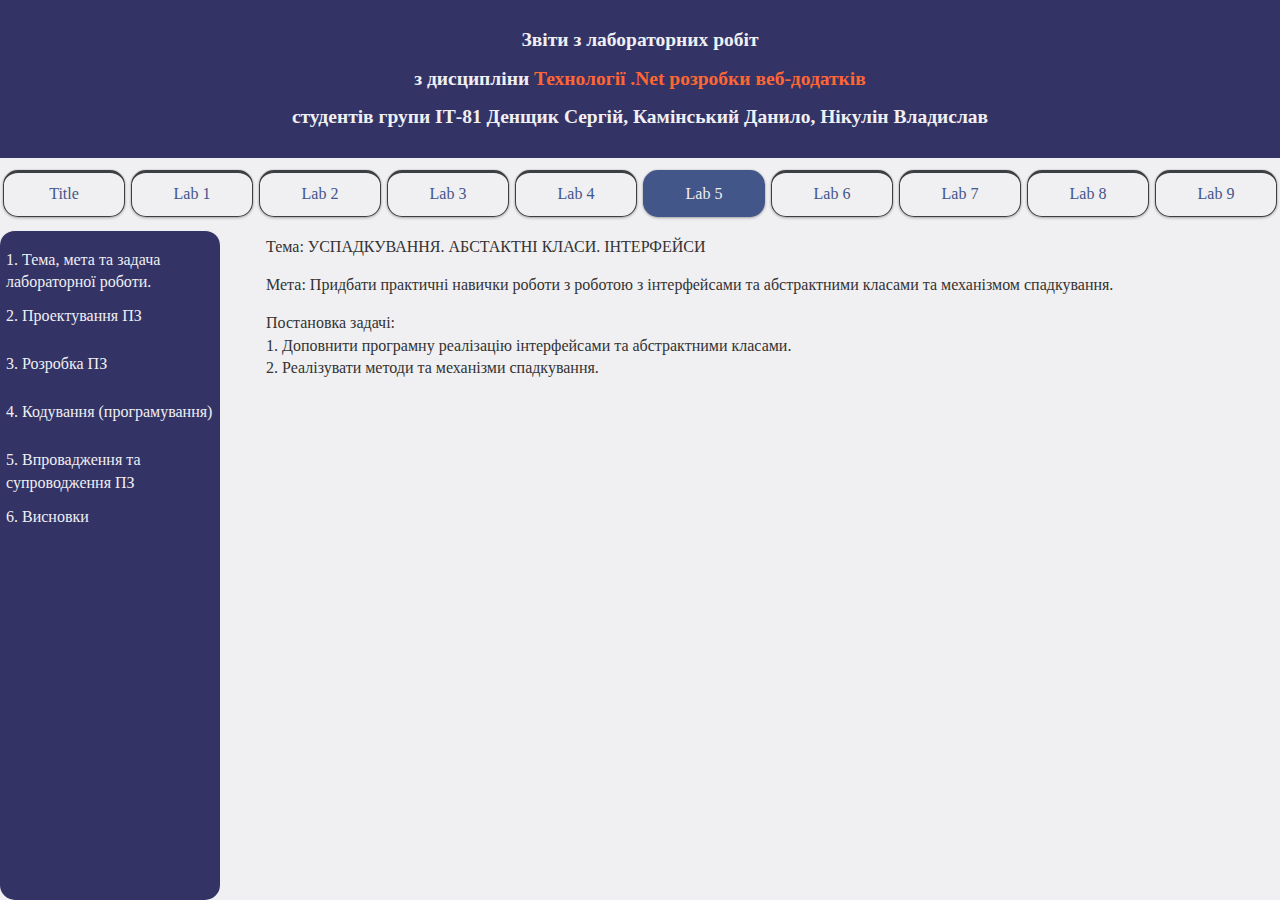
<file: lab/5.html>
<!DOCTYPE html> 
<html>
<head> 
<meta charset="UTF-8"> 
<title>Coffins by Team7</title>
<link rel="stylesheet" type="text/css" href="../src/colors.css">
<link rel="stylesheet" type="text/css" href="../src/root.css"> 
<script type="text/javascript" src="../src/script.js"></script>
</head>
<body> 
	<div class="wrapper">
		<div class="header">
			<h2>
				Звіти з лабораторних робіт
			</h2>
			<h2>
				з дисципліни
				<span class="title">Технології .Net розробки веб-додатків</span>
			</h2>
			<h2>
				студентів групи ІТ-81 Денщик Сергій, Камінський Данило, Нікулін Владислав
			</h2>
		</div>
		<div class="topbar flex horizontal-alignment">
			<a class="topbar-item shadow" href="../index.html">Title</a>
			<a class="topbar-item shadow" href="1.html">Lab 1</a>
			<a class="topbar-item shadow" href="2.html">Lab 2</a>
			<a class="topbar-item shadow" href="3.html">Lab 3</a>
			<a class="topbar-item shadow" href="4.html">Lab 4</a>
			<a class="topbar-item shadow active" href="5.html">Lab 5</a>
			<a class="topbar-item shadow" href="6.html">Lab 6</a>
			<a class="topbar-item shadow" href="7.html">Lab 7</a>
			<a class="topbar-item shadow" href="8.html">Lab 8</a>
			<a class="topbar-item shadow" href="9.html">Lab 9</a>
		</div>
		<div class="main">
			<div id="menu">
				<div class="dropdown">
					<a class="menu-item flex " onclick="ChangeTab(this, '1')">1. Тема, мета та задача лабораторної роботи.</a>
				</div>
				<div class="dropdown">
					<a class="menu-item flex">2. Проектування ПЗ</a>
					<div class="submenu">
						<a class="submenu-item flex" onclick="ChangeTab(this, '2')">2.1 UML-діаграма класів</a>
						<a class="submenu-item flex" onclick="ChangeTab(this, '3')">2.2 UML-діаграма варіантів використання</a>
						<a class="submenu-item flex" onclick="ChangeTab(this, '4')">2.3 UML-діаграма станів</a>
						<a class="submenu-item flex" onclick="ChangeTab(this, '5')">2.4 UML-діаграма послідовності</a>
						<a class="submenu-item flex" onclick="ChangeTab(this, '6')">2.5 UML-діаграма компонентів</a>
					</div>
				</div>
				<div class="dropdown">
					<a class="menu-item flex">3. Розробка ПЗ</a>
					<div class="submenu">
						<a class="submenu-item flex" onclick="ChangeTab(this, '7')">3.1 Використання абстрактних класів та інтерфейсів</a>
						<a class="submenu-item flex" onclick="ChangeTab(this, '8')">3.2 Використання механізму спадкування</a>
					</div>
				</div>
				<div class="dropdown">
					<a class="menu-item flex">4. Кодування (програмування)  </a>
					<div class="submenu">
						<a class="submenu-item flex" onclick="ChangeTab(this, '9')">4.1 Файлова структура проекту</a>
						<a class="submenu-item flex" onclick="ChangeTab(this, '10')">4.2 Програмні код з використанням абстрактних класів та інтерфейсів</a>
						<a class="submenu-item flex" onclick="ChangeTab(this, '11')">4.3 Програмні код з реалізацією механізмом спадкування абстрактних класів та інтерфейсів</a>
						<a class="submenu-item flex" onclick="ChangeTab(this, '12')">4.4 Програмний код класу Program та StartUp</a>
					</div>
				</div>
				<div class="dropdown">
					<a class="menu-item flex">5. Впровадження та супроводження ПЗ</a>
					<div class="submenu">
						<a class="submenu-item flex" onclick="ChangeTab(this, '13')">5.1. Папка з проектом</a>
						<a class="submenu-item flex" onclick="ChangeTab(this, '14')">5.2. Запуск ехе-файла</a>
					</div>
				</div>
				<div class="dropdown">
					<a class="menu-item flex " onclick="ChangeTab(this, '15')">6. Висновки</a>
				</div>
			</div>
    
            <div id="content">
				<div id="1" class="active-item">
					<p style="margin: 0px  0px 0px 40px">Тема: УСПАДКУВАННЯ. АБСТАКТНІ КЛАСИ. ІНТЕРФЕЙСИ
					</p>
					<p style="padding: 0  0 0 40px">
						Мета: Придбати практичні навички роботи з роботою з інтерфейсами та абстрактними класами та механізмом спадкування.
					</p>

					<ul style="list-style-type: none"> Постановка задачі:
						<li>1.  Доповнити програмну реалізацію інтерфейсами та абстрактними класами. </li>
						<li>2.  Реалізувати методи та механізми спадкування. </li>
					</ul>
				</div>
				<div id="2" class="item">
					<p>Наведемо повну діаграму класів нашого застосунку</p>
					<img src="../src/img/classFull.png"/>
				</div>
				<div id="3" class="item">
					<p>Наведемо діаграму варіантів використання нашого застосунку</p>
					<img src="../src/img/useCaseFull.png" style="width: 50%; height: 50%;" />
				</div>
				<div id="4" class="item">
					<p>Наведемо діаграму станів нашого застосунку</p>
					<img src="../src/img/stateFull.png"/>
				</div>
				<div id="5" class="item">
					<p>Наведемо діаграму послідовності нашого застосунку</p>
					<img src="../src/img/sequenceFull.png"/>
				</div>
				<div id="6" class="item">
					<p>Наведемо діаграму компонентів нашого застосунку</p>
					<img src="../src/img/componentFull.png"/>
				</div>
				<div id="7" class="item">
					<p>Використання абстрактних класів та інтерфейсів</p>
					<p>Інтерфейс - це синтаксична структура, яка визначає відносини між об'єктами, які поділяють певний набір і не пов'язані яким-небудь іншим чином. При проектуванні класів розробка інтерфейсу ідентична розробці специфікації (багато методи повинні бути реалізовані кожним класом, що використовують інтерфейс, за винятком випадку токен-інтерфейсів в деяких мовах програмування).</p>
					<p>Інтерфейси, поряд з абстрактними класами і протоколами, встановлюють взаємні зобов'язання між елементами програмної системи, що є основою концепції контрактного програмування. Інтерфейс визначає межу взаємодії між класами або компонентами, визначаючи конкретну абстракцію, яка виконується реалізує стороною.</p>
				</div>
				<div id="8" class="item">
					<p>Використання механізму спадкування</p>
					<p>Визначення нового класу може базуватись на визначенні вже існуючого. В такому випадку, новий клас отримає властивості та поведінку базового класу, та доповнить їх своїми власними. 
						У випадку одиничного успадкування, у кожного класу може бути лише один безпосередній базовий клас. У випадку множинного успадкування, дозволяється існування декількох безпосередніх надкласів. 
						Представником мови, яка має явне множинне успадкування є C++. Оскільки при множинному успадкуванні виникає ряд проблем, тому у таких мовах, як наприклад D, Java, C# дозволяють явно тільки просте (одинарне) успадкування. 
						У разі необхідності, у даних мовах множинне успадкування можна реалізувати за допомогою інтерфейсів. Застосування механізму успадкування дозволяє покращити повторне використання коду шляхом використання вже визначених властивостей та методів (поведінки) базових класів.</p>
				</div>
				<div id="9" class="item">
					<p>Файлова структура проекту</p>
					<img src="../src/img/str1.jpeg" style="width: 30%; height: 30%;" />
					<img src="../src/img/str2.jpeg" style="width: 30%; height: 30%;" />
				</div>
				<div id="10" class="item">
					<p>Програмний код з використанням абстрактних класів та інтерфейсів</p>
					<img src="../src/img/interface_Cart.png" style="width: 50%; height: 50%;" />
					<br>
					<img src="../src/img/interface_Category.png" style="width: 50%; height: 50%;" />
					<br>
					<img src="../src/img/interface_Product.png" style="width: 50%; height: 50%;" />
				</div>
				<div id="11" class="item">
					<p>Програмний код з реалізацією механізмом спадкування абстрактних класів та інтерфейсів</p>
					<img src="../src/img/real_Cart.png" style="width: 50%; height: 50%;" />
					<br>
					<img src="../src/img/real_Category.png" style="width: 50%; height: 50%;" />
					<br>
					<img src="../src/img/real_Product.png" style="width: 50%; height: 50%;" />
				</div>
				<div id="12" class="item">
					<p>Код классу Program</p>
					<img src="../src/img/class_program.png" style="width: 50%; height: 50%;" />
					<p>Код классу StartUp</p>
					<img src="../src/img/class_start1.png" style="width: 50%; height: 50%;" />
					<img src="../src/img/class_start2.png" style="width: 50%; height: 50%;" />
				</div>
				<div id="13" class="item">
					<p> Папка з проектом</p>
					<a href="https://github.com/evilsquirr3l/eShop">Завантажити папку з проектом</a>
				</div>
				<div id="14" class="item">
					<p>Запуск ехе-файла</p>
					<a href="https://github.com/evilsquirr3l/eShop">Завантажити програму</a>
				</div>

				<div id="15" class="item">
					<p>Висновки</p>
					<p>В цій лабораторній роботі ми здійснили вивчення та впровадження в наш програмний продукт механізму спадкування та використання абстрактних класів та інтерфейсів. 
						Також вивчили теоретучну базу щодо ціх питань та навели її в цьому документі.</p>
				</div>
            </div>
        </div>
		<div class="footer"></div>
	</div>
</body>
</html>
</file>
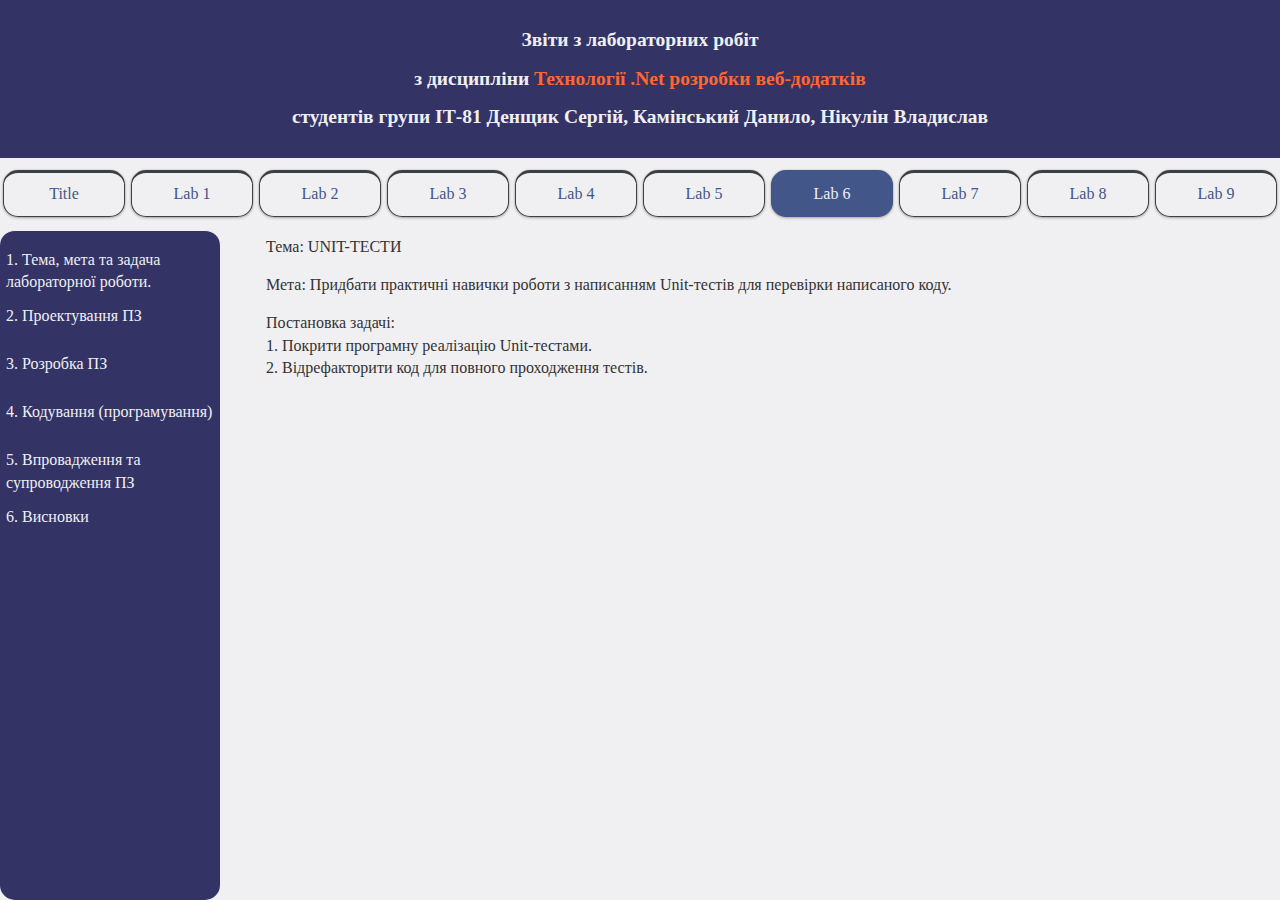
<file: lab/6.html>
<!DOCTYPE html> 
<html>
<head> 
<meta charset="UTF-8"> 
<title>Coffins by Team7</title>
<link rel="stylesheet" type="text/css" href="../src/colors.css">
<link rel="stylesheet" type="text/css" href="../src/root.css"> 
<script type="text/javascript" src="../src/script.js"></script>
</head>
<body> 
	<div class="wrapper">
		<div class="header">
			<h2>
				Звіти з лабораторних робіт
			</h2>
			<h2>
				з дисципліни
				<span class="title">Технології .Net розробки веб-додатків</span>
			</h2>
			<h2>
				студентів групи ІТ-81 Денщик Сергій, Камінський Данило, Нікулін Владислав
			</h2>
		</div>
		<div class="topbar flex horizontal-alignment">
			<a class="topbar-item shadow" href="../index.html">Title</a>
			<a class="topbar-item shadow" href="1.html">Lab 1</a>
			<a class="topbar-item shadow" href="2.html">Lab 2</a>
			<a class="topbar-item shadow" href="3.html">Lab 3</a>
			<a class="topbar-item shadow" href="4.html">Lab 4</a>
			<a class="topbar-item shadow" href="5.html">Lab 5</a>
			<a class="topbar-item shadow active" href="6.html">Lab 6</a>
			<a class="topbar-item shadow" href="7.html">Lab 7</a>
			<a class="topbar-item shadow" href="8.html">Lab 8</a>
			<a class="topbar-item shadow" href="9.html">Lab 9</a>
		</div>
		<div class="main">
			<div id="menu">
				<div class="dropdown">
					<a class="menu-item flex " onclick="ChangeTab(this, '1')">1. Тема, мета та задача лабораторної роботи.</a>
				</div>
				<div class="dropdown">
					<a class="menu-item flex">2. Проектування ПЗ</a>
					<div class="submenu">
						<a class="submenu-item flex" onclick="ChangeTab(this, '2')">2.1 UML-діаграма класів</a>
						<a class="submenu-item flex" onclick="ChangeTab(this, '3')">2.2 UML-діаграма варіантів використання</a>
						<a class="submenu-item flex" onclick="ChangeTab(this, '4')">2.3 UML-діаграма станів</a>
						<a class="submenu-item flex" onclick="ChangeTab(this, '5')">2.4 UML-діаграма послідовності</a>
						<a class="submenu-item flex" onclick="ChangeTab(this, '6')">2.5 UML-діаграма компонентів</a>
					</div>
				</div>
				<div class="dropdown">
					<a class="menu-item flex">3. Розробка ПЗ</a>
					<div class="submenu">
						<a class="submenu-item flex" onclick="ChangeTab(this, '7')">3.1 Використання Unit-тестів</a>
					</div>
				</div>
				<div class="dropdown">
					<a class="menu-item flex">4. Кодування (програмування)  </a>
					<div class="submenu">
						<a class="submenu-item flex" onclick="ChangeTab(this, '9')">4.1 Файлова структура проекту</a>
						<a class="submenu-item flex" onclick="ChangeTab(this, '10')">4.2 Програмний код Unit-тестів</a>
						<a class="submenu-item flex" onclick="ChangeTab(this, '12')">4.3 Програмний код класу Program та StartUp</a>
					</div>
				</div>
				<div class="dropdown">
					<a class="menu-item flex">5. Впровадження та супроводження ПЗ</a>
					<div class="submenu">
						<a class="submenu-item flex" onclick="ChangeTab(this, '13')">5.1. Папка з проектом</a>
						<a class="submenu-item flex" onclick="ChangeTab(this, '14')">5.2. Запуск ехе-файла</a>
					</div>
				</div>
				<div class="dropdown">
					<a class="menu-item flex " onclick="ChangeTab(this, '15')">6. Висновки</a>
				</div>
			</div>
    
            <div id="content">
				<div id="1" class="active-item">
					<p style="margin: 0px  0px 0px 40px">Тема: UNIT-ТЕСТИ
					</p>
					<p style="padding: 0  0 0 40px">
						Мета: Придбати практичні навички роботи з написанням Unit-тестів для перевірки написаного коду.
					</p>

					<ul style="list-style-type: none"> Постановка задачі:
						<li>1.  Покрити програмну реалізацію Unit-тестами. </li>
						<li>2.  Відрефакторити код для повного проходження тестів. </li>
					</ul>
				</div>
				<div id="2" class="item">
					<p>Наведемо повну діаграму класів нашого застосунку</p>
					<img src="../src/img/classFull.png"/>
				</div>
				<div id="3" class="item">
					<p>Наведемо діаграму варіантів використання нашого застосунку</p>
					<img src="../src/img/useCaseFull.png" style="width: 50%; height: 50%;" />
				</div>
				<div id="4" class="item">
					<p>Наведемо діаграму станів нашого застосунку</p>
					<img src="../src/img/stateFull.png"/>
				</div>
				<div id="5" class="item">
					<p>Наведемо діаграму послідовності нашого застосунку</p>
					<img src="../src/img/sequenceFull.png"/>
				</div>
				<div id="6" class="item">
					<p>Наведемо діаграму компонентів нашого застосунку</p>
					<img src="../src/img/componentFull.png"/>
				</div>
				<div id="7" class="item">
					<p>Використання Unit-тестів</p>
					<p>Unit testing - процес в програмуванні, що дозволяє перевірити на коректність окремі модулі вихідного коду програми, набори з одного або більше програмних модулів разом з відповідними керуючими даними, процедурами використання і обробки.
						Ідея полягає в тому, щоб писати тести для кожної нетривіальною функції або методу. Це дозволяє досить швидко перевірити, чи не призвело чергову зміну коду до регресії, тобто до появи помилок в уже оттестировать місцях програми, а також полегшує виявлення і усунення таких помилок. 
						Наприклад, оновити використовувану в проекті бібліотеку до актуальної версії можна в будь-який момент, прогнавши тести і виявивши несумісності.
						Мета модульного тестування - ізолювати окремі частини програми і показати, що окремо ці частини працездатні.</p>
						<p>Модульне тестування допомагає усунути сумніви з приводу окремих модулів і може бути використано для підходу до тестування «знизу вгору»: спочатку тестуючи окремі частини програми, а потім програму в цілому.
						Модульне тестування пізніше дозволяє програмістам проводити рефакторинг, будучи впевненими, що модуль як і раніше працює коректно (регресійні тестування). Це заохочує програмістів до змін коду, оскільки досить легко перевірити, що код працює і після змін.
						Оскільки деякі класи можуть використовувати інші класи, тестування окремого класу часто поширюється на пов'язані з ним. Наприклад, клас користується базою даних; в ході написання тесту програміст виявляє, що тесту доводиться взаємодіяти з базою. Це помилка, оскільки тест не повинен виходити за кордон класу. 
						В результаті розробник абстрагується від з'єднання з базою даних і реалізує цей інтерфейс, використовуючи свій власний mock-об'єкт. Це призводить до менш пов'язаному коду, мінімізуючи залежності в системі.</p>
				</div>
				<div id="9" class="item">
					<p>Файлова структура проекту</p>
					<img src="../src/img/str1.jpeg" style="width: 30%; height: 30%;" />
					<img src="../src/img/str2.jpeg" style="width: 30%; height: 30%;" />
				</div>
				<div id="10" class="item">
					<p>Програмний код Unit-тестів</p>
					<img src="../src/img/U_Test_Cart1.png"  />
					<br>
					<img src="../src/img/U_Test_Cart2.png"  />
					<br>
					<img src="../src/img/U_Test_Categ1.png"  />
					<br>
					<img src="../src/img/U_Test_Categ2.png"  />
					<br>
					<img src="../src/img/U_Test_Prod1.png"  />
					<br>
					<img src="../src/img/U_Test_Prod2.png"  />
					<br>
					<img src="../src/img/U_Test_Serv_Cart1.png"  />
					<br>
					<img src="../src/img/U_Test_Serv_Cart2.png"  />
					<br>
					<img src="../src/img/U_Test_Serv_Categ1.png"  />
					<br>
					<img src="../src/img/U_Test_Serv_Categ2.png"  />
					<br>
					<img src="../src/img/U_Test_Serv_Prod1.png"  />
					<br>
					<img src="../src/img/U_Test_Serv_Prod2.png"  />
				</div>
				<div id="12" class="item">
					<p>Код классу Program</p>
					<img src="../src/img/class_program.png" style="width: 50%; height: 50%;" />
					<p>Код классу StartUp</p>
					<img src="../src/img/class_start1.png" style="width: 50%; height: 50%;" />
					<img src="../src/img/class_start2.png" style="width: 50%; height: 50%;" />
				</div>
				<div id="13" class="item">
					<p> Папка з проектом</p>
					<a href="https://github.com/evilsquirr3l/eShop">Завантажити папку з проектом</a>
				</div>
				<div id="14" class="item">
					<p>Запуск ехе-файла</p>
					<a href="https://github.com/evilsquirr3l/eShop">Завантажити програму</a>
				</div>

				<div id="15" class="item">
					<p>Висновки</p>
					<p>В цій лабораторній роботі ми здійснили вивчення та впровадження в наш програмний продукт механізму Unit-тестів.
						Також використали це для перевірки нашого програмного продукту на помилки.</p>
				</div>
            </div>
        </div>
		<div class="footer"></div>
	</div>
</body>
</html>
</file>
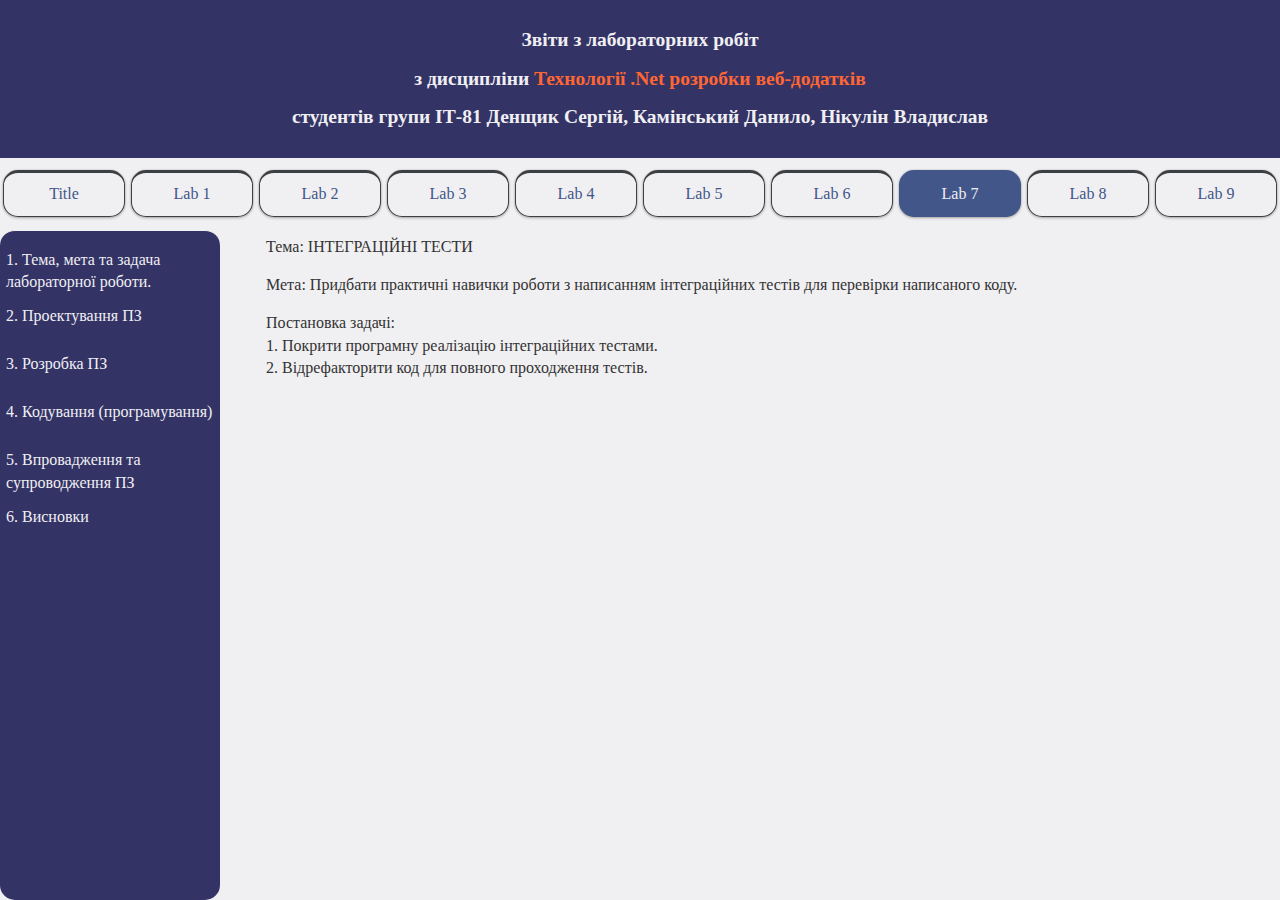
<file: lab/7.html>
<!DOCTYPE html> 
<html>
<head> 
<meta charset="UTF-8"> 
<title>Coffins by Team7</title>
<link rel="stylesheet" type="text/css" href="../src/colors.css">
<link rel="stylesheet" type="text/css" href="../src/root.css"> 
<script type="text/javascript" src="../src/script.js"></script>
</head>
<body> 
	<div class="wrapper">
		<div class="header">
			<h2>
				Звіти з лабораторних робіт
			</h2>
			<h2>
				з дисципліни
				<span class="title">Технології .Net розробки веб-додатків</span>
			</h2>
			<h2>
				студентів групи ІТ-81 Денщик Сергій, Камінський Данило, Нікулін Владислав
			</h2>
		</div>
		<div class="topbar flex horizontal-alignment">
			<a class="topbar-item shadow" href="../index.html">Title</a>
			<a class="topbar-item shadow" href="1.html">Lab 1</a>
			<a class="topbar-item shadow" href="2.html">Lab 2</a>
			<a class="topbar-item shadow" href="3.html">Lab 3</a>
			<a class="topbar-item shadow" href="4.html">Lab 4</a>
			<a class="topbar-item shadow" href="5.html">Lab 5</a>
			<a class="topbar-item shadow" href="6.html">Lab 6</a>
			<a class="topbar-item shadow active" href="7.html">Lab 7</a>
			<a class="topbar-item shadow" href="8.html">Lab 8</a>
			<a class="topbar-item shadow" href="9.html">Lab 9</a>
		</div>
		<div class="main">
			<div id="menu">
				<div class="dropdown">
					<a class="menu-item flex " onclick="ChangeTab(this, '1')">1. Тема, мета та задача лабораторної роботи.</a>
				</div>
				<div class="dropdown">
					<a class="menu-item flex">2. Проектування ПЗ</a>
					<div class="submenu">
						<a class="submenu-item flex" onclick="ChangeTab(this, '2')">2.1 UML-діаграма класів</a>
						<a class="submenu-item flex" onclick="ChangeTab(this, '3')">2.2 UML-діаграма варіантів використання</a>
						<a class="submenu-item flex" onclick="ChangeTab(this, '4')">2.3 UML-діаграма станів</a>
						<a class="submenu-item flex" onclick="ChangeTab(this, '5')">2.4 UML-діаграма послідовності</a>
						<a class="submenu-item flex" onclick="ChangeTab(this, '6')">2.5 UML-діаграма компонентів</a>
					</div>
				</div>
				<div class="dropdown">
					<a class="menu-item flex">3. Розробка ПЗ</a>
					<div class="submenu">
						<a class="submenu-item flex" onclick="ChangeTab(this, '7')">3.1 Використання інтеграційних тестів</a>
						<a class="submenu-item flex" onclick="ChangeTab(this, '8')">3.2 Теорія до реалізації інтеграційних тестів</a>
					</div>
				</div>
				<div class="dropdown">
					<a class="menu-item flex">4. Кодування (програмування)  </a>
					<div class="submenu">
						<a class="submenu-item flex" onclick="ChangeTab(this, '9')">4.1 Файлова структура проекту</a>
						<a class="submenu-item flex" onclick="ChangeTab(this, '10')">4.2 Програмний код проекту для створення інтеграційних тестів</a>
						<a class="submenu-item flex" onclick="ChangeTab(this, '11')">4.3 Програмний код з реалізацією інтеграційних тестів</a>
						<a class="submenu-item flex" onclick="ChangeTab(this, '12')">4.4 Програмний код класу Program та StartUp</a>
					</div>
				</div>
				<div class="dropdown">
					<a class="menu-item flex">5. Впровадження та супроводження ПЗ</a>
					<div class="submenu">
						<a class="submenu-item flex" onclick="ChangeTab(this, '13')">5.1. Папка з проектом</a>
						<a class="submenu-item flex" onclick="ChangeTab(this, '14')">5.2. Запуск ехе-файла</a>
					</div>
				</div>
				<div class="dropdown">
					<a class="menu-item flex " onclick="ChangeTab(this, '15')">6. Висновки</a>
				</div>
			</div>

			<div id="content">
				<div id="1" class="active-item">
					<p style="margin: 0px  0px 0px 40px">Тема: ІНТЕГРАЦІЙНІ ТЕСТИ
					</p>
					<p style="padding: 0  0 0 40px">
						Мета: Придбати практичні навички роботи з написанням інтеграційних тестів для перевірки написаного коду.
					</p>

					<ul style="list-style-type: none"> Постановка задачі:
						<li>1.  Покрити програмну реалізацію інтеграційних тестами. </li>
						<li>2.  Відрефакторити код для повного проходження тестів. </li>
					</ul>
				</div>
				<div id="2" class="item">
					<p>Наведемо повну діаграму класів нашого застосунку</p>
					<img src="../src/img/classFull.png"/>
				</div>
				<div id="3" class="item">
					<p>Наведемо діаграму варіантів використання нашого застосунку</p>
					<img src="../src/img/useCaseFull.png" style="width: 50%; height: 50%;" />
				</div>
				<div id="4" class="item">
					<p>Наведемо діаграму станів нашого застосунку</p>
					<img src="../src/img/stateFull.png"/>
				</div>
				<div id="5" class="item">
					<p>Наведемо діаграму послідовності нашого застосунку</p>
					<img src="../src/img/sequenceFull.png"/>
				</div>
				<div id="6" class="item">
					<p>Наведемо діаграму компонентів нашого застосунку</p>
					<img src="../src/img/componentFull.png"/>
				</div>
				<div id="7" class="item">
					<p>Використання інтеграційних тестів</p>
					<p>Інтеграційне тестування (англ. integration testing) — це фаза тестування програмного забезпечення, під час якої окремі модулі програми комбінуються та тестуються разом, у взаємодії. 
						Інтеграційне тестування виконується після модульного тестування та перед верифікацією та валідацією ПЗ. Якщо розглядати цей процес як систему, то на вхід їй подаються модулі, які вже пройшли модульне тестування; 
						потім модулі групуються в більші частини, виконуються тести передбачені планом, а на виході системи — інтегрована система, що готова до системного тестування.</p>
					<p>Метою інтеграційного тестування є верифікувати вимоги з функціональності, продуктивності, надійності до основних компонентів програми. 
						Ці компоненти, тобто групи модулів, тестуються методом чорної скриньки (англ. «black-box testing»), успішні та неуспішні тест-кейси симулюються відповідними вхідними параметрами.
						В процесі інтеграційного тестування тестуються симульоване використання спільних (англ. «shared») даних та комунікація між процесами. 
						Тест-кейси перевіряють чи коректно взаємодіють всі компоненти, наприклад: через виклик процедури або активізацію процесу.
						Дуже важливо те, що до інтеграційного тестування приступають тільки після модульного. Це дозволяє реалізувати стратегію «будівельних блоків», коли до верифікованої системи інтегруються верифіковані модулі.
						Серед різновидів інтеграційного тестування є: «big bang» тестування, тестування зверху-донизу та знизу-вгору.</p>
				</div>
				<div id="8" class="item">
					<p>Теорія до реалізації інтеграційних тестів</p>
					<p>Оскільки найкращим способом розробки є відділення інтеграційних тестів від юніт-тестів, створемо окремий проект. За допомогою віртуальних папок проект має зрозумілу структуру, де тести відділені від логіки.</p>
					<p>Так як інтеграційні тести тестують проект у зв’язці, потрібно не тільки зробити базу даних для тестів, але й створити власну WebApplicationFactory, за допомогою якої можна отримати доступ до зареєстрованих сервісів.</p>
					<p>Через те, що клас DbContext вже зареєстрований у WebApplicationFactory, для тестування нам потрібно видалити його зі списку IServiceCollection. Для більшого читання коду це повинно бути зроблено у приватному методі</p>
				</div>
				<div id="9" class="item">
					<p>Файлова структура проекту</p>
					<img src="../src/img/str1.jpeg" style="width: 30%; height: 30%;" />
					<img src="../src/img/str2.jpeg" style="width: 30%; height: 30%;" />
				</div>
				<div id="10" class="item">
					<p>Програмний код проекту для створення інтеграційних тестів</p>
					<img src="../src/img/project_interTest.png" style="width: 50%; height: 50%;" />
					<br>
					<img src="../src/img/WebApplicationFactory1.png" style="width: 50%; height: 50%;" />
					<br>
					<img src="../src/img/WebApplicationFactory2.png" style="width: 50%; height: 50%;" />
					<br>
					<img src="../src/img/removeShopDb.png" style="width: 50%; height: 50%;" />
				</div>
				<div id="11" class="item">
					<p>Програмний код інтеграційних тестів</p>
					<img src="../src/img/I_Test_Cart1.png"  />
					<br>
					<img src="../src/img/I_Test_Cart2.png"  />
					<br>
					<img src="../src/img/I_Test_Categ1.png"  />
					<br>
					<img src="../src/img/I_Test_Categ2.png"  />
					<br>
					<img src="../src/img/I_Test_Prod1.png"  />
					<br>
					<img src="../src/img/I_Test_Prod2.png"  />
					<br>
					<img src="../src/img/inter_get.png"  />
				</div>
				<div id="12" class="item">
					<p>Код классу Program</p>
					<img src="../src/img/class_program.png" style="width: 50%; height: 50%;" />
					<p>Код классу StartUp</p>
					<img src="../src/img/class_start1.png" style="width: 50%; height: 50%;" />
					<img src="../src/img/class_start2.png" style="width: 50%; height: 50%;" />
				</div>
				<div id="13" class="item">
					<p> Папка з проектом</p>
					<a href="https://github.com/evilsquirr3l/eShop">Завантажити папку з проектом</a>
				</div>
				<div id="14" class="item">
					<p>Запуск ехе-файла</p>
					<a href="https://github.com/evilsquirr3l/eShop">Завантажити програму</a>
				</div>

				<div id="15" class="item">
					<p>Висновки</p>
					<p>В цій лабораторній роботі ми здійснили вивчення та впровадження в наш програмний продукт механізму Unit-тестів.
						Також використали це для перевірки нашого програмного продукту на помилки.</p>
				</div>
            </div>
        </div>
		<div class="footer"></div>
	</div>
</body>
</html>
</file>
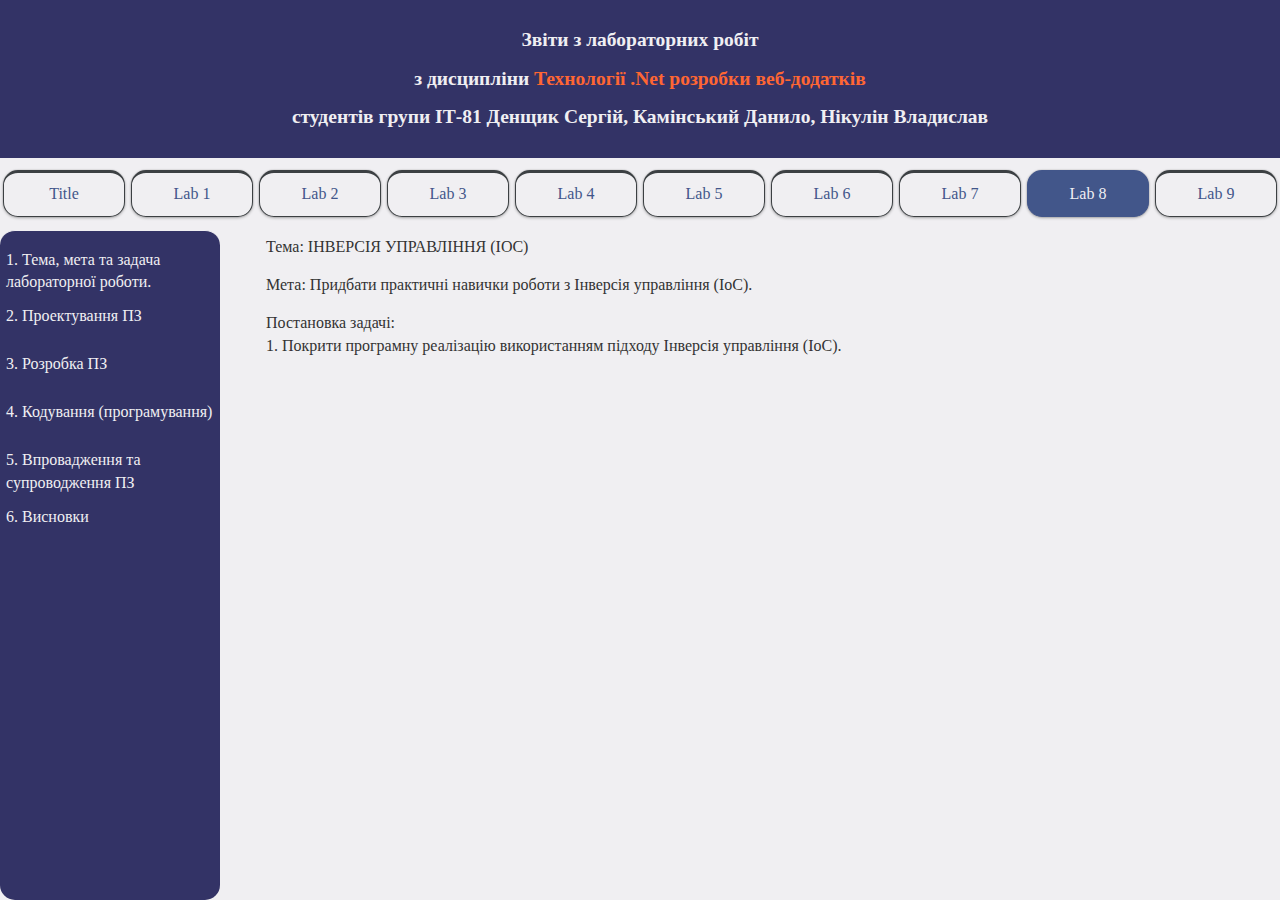
<file: lab/8.html>
<!DOCTYPE html> 
<html>
<head> 
<meta charset="UTF-8"> 
<title>Coffins by Team7</title>
<link rel="stylesheet" type="text/css" href="../src/colors.css">
<link rel="stylesheet" type="text/css" href="../src/root.css"> 
<script type="text/javascript" src="../src/script.js"></script>
</head>
<body> 
	<div class="wrapper">
		<div class="header">
			<h2>
				Звіти з лабораторних робіт
			</h2>
			<h2>
				з дисципліни
				<span class="title">Технології .Net розробки веб-додатків</span>
			</h2>
			<h2>
				студентів групи ІТ-81 Денщик Сергій, Камінський Данило, Нікулін Владислав
			</h2>
		</div>
		<div class="topbar flex horizontal-alignment">
			<a class="topbar-item shadow" href="../index.html">Title</a>
			<a class="topbar-item shadow" href="1.html">Lab 1</a>
			<a class="topbar-item shadow" href="2.html">Lab 2</a>
			<a class="topbar-item shadow" href="3.html">Lab 3</a>
			<a class="topbar-item shadow" href="4.html">Lab 4</a>
			<a class="topbar-item shadow" href="5.html">Lab 5</a>
			<a class="topbar-item shadow" href="6.html">Lab 6</a>
			<a class="topbar-item shadow" href="7.html">Lab 7</a>
			<a class="topbar-item shadow active" href="8.html">Lab 8</a>
			<a class="topbar-item shadow" href="9.html">Lab 9</a>
		</div>
		<div class="main">
			<div id="menu">
				<div class="dropdown">
					<a class="menu-item flex " onclick="ChangeTab(this, '1')">1. Тема, мета та задача лабораторної роботи.</a>
				</div>
				<div class="dropdown">
					<a class="menu-item flex">2. Проектування ПЗ</a>
					<div class="submenu">
						<a class="submenu-item flex" onclick="ChangeTab(this, '2')">2.1 UML-діаграма класів</a>
						<a class="submenu-item flex" onclick="ChangeTab(this, '3')">2.2 UML-діаграма варіантів використання</a>
						<a class="submenu-item flex" onclick="ChangeTab(this, '4')">2.3 UML-діаграма станів</a>
						<a class="submenu-item flex" onclick="ChangeTab(this, '5')">2.4 UML-діаграма послідовності</a>
						<a class="submenu-item flex" onclick="ChangeTab(this, '6')">2.5 UML-діаграма компонентів</a>
					</div>
				</div>
				<div class="dropdown">
					<a class="menu-item flex">3. Розробка ПЗ</a>
					<div class="submenu">
						<a class="submenu-item flex" onclick="ChangeTab(this, '7')">3.1 Використання Інверсія управління (IoC)</a>
						<a class="submenu-item flex" onclick="ChangeTab(this, '8')">3.2 Теорія до реалізації Інверсія управління (IoC)</a>
					</div>
				</div>
				<div class="dropdown">
					<a class="menu-item flex">4. Кодування (програмування)  </a>
					<div class="submenu">
						<a class="submenu-item flex" onclick="ChangeTab(this, '9')">4.1 Файлова структура проекту</a>
						<a class="submenu-item flex" onclick="ChangeTab(this, '11')">4.3 Програмний код з реалізацією інверсії управління (IoC)</a>
					</div>
				</div>
				<div class="dropdown">
					<a class="menu-item flex">5. Впровадження та супроводження ПЗ</a>
					<div class="submenu">
						<a class="submenu-item flex" onclick="ChangeTab(this, '13')">5.1. Папка з проектом</a>
						<a class="submenu-item flex" onclick="ChangeTab(this, '14')">5.2. Запуск ехе-файла</a>
					</div>
				</div>
				<div class="dropdown">
					<a class="menu-item flex " onclick="ChangeTab(this, '15')">6. Висновки</a>
				</div>
			</div>
    
            <div id="content">
				<div id="1" class="active-item">
					<p style="margin: 0px  0px 0px 40px">Тема: ІНВЕРСІЯ УПРАВЛІННЯ (IOC)
					</p>
					<p style="padding: 0  0 0 40px">
						Мета: Придбати практичні навички роботи з Інверсія управління (IoC).
					</p>

					<ul style="list-style-type: none"> Постановка задачі:
						<li>1.  Покрити програмну реалізацію використанням підходу Інверсія управління (IoC). </li>
					</ul>
				</div>
				<div id="2" class="item">
					<p>Наведемо повну діаграму класів нашого застосунку</p>
					<img src="../src/img/classFull.png"/>
				</div>
				<div id="3" class="item">
					<p>Наведемо діаграму варіантів використання нашого застосунку</p>
					<img src="../src/img/useCaseFull.png" style="width: 50%; height: 50%;" />
				</div>
				<div id="4" class="item">
					<p>Наведемо діаграму станів нашого застосунку</p>
					<img src="../src/img/stateFull.png"/>
				</div>
				<div id="5" class="item">
					<p>Наведемо діаграму послідовності нашого застосунку</p>
					<img src="../src/img/sequenceFull.png"/>
				</div>
				<div id="6" class="item">
					<p>Наведемо діаграму компонентів нашого застосунку</p>
					<img src="../src/img/componentFull.png"/>
				</div>
				<div id="7" class="item">
					<p>Використання Інверсія управління (IoC)</p>
					<p>Наприклад, у випадку традиційного програмування, головна функція програми може викликати функцію із бібліотеки, щоб відобразити список доступних команд, і запросити користувача вибрати одну з них.
						Бібліотека поверне вибрану опцію як результат виклику функції. Цей стиль використовувався у текстових інтерфейсах. Наприклад, поштовий клієнт може показати екран з командами для завантаження нових листів, відповіді на поточний лист, розпочати новий лист і т. д., а виконання програми буде заблоковане допоки користувач не натисне клавішу, щоб обрати команду.
						Натомість, у випадку інверсії управління, програма пишеться із використанням програмного каркаса, який знає загальні поведінкові і графічні елементи, такі як віконний інтерфейс, меню, керування мишкою тощо.
						Користувацький код «заповнює пробіли» у каркасі, такі як надавання таблиці елементів меню і реєстрація підпрограм для кожного елемента, але відслідковування дій користувача і виклик пов'язаної підпрограми є завданням каркаса.
						У прикладі поштового клієнта, каркас може слідкувати за клавіатурою і мишкою і викликати команду, обрану користувачем, також одночасно з цим моніторити мережевий інтерфейс, щоб помітити прибуття нового повідомлення і оновити екран коли з'являється мережева активність.
						Цей самий каркас можна використати як скелет для програми електронних таблиць або текстового редактора. З іншого боку, каркас нічого не знає про веб-оглядачі, електронні таблиці, текстові редактори; втіленням їх функціональності займається користувацький код.
						Інверсія управління несе важливу ідею, що повторно використовний код і завдання-залежний код розробляються незалежно, хоча й діють разом. Програмні каркаси, callback'и, планувальники, цикли подій і впровадження залежностей є прикладами шаблонів, що слідують принципу інверсії управління, хоча термін найчастіше вживається в контексті ООП.</p>
				</div>
				<div id="8" class="item">
					<p>Теорія до реалізації Інверсія управління (IoC)</p>
					<p>Інверсія управління (IoC) - важливий принцип об'єктно-орієнтованого програмування, що використовується для зменшення залученості (взаємодії) в комп'ютерних програмах.
						Також рішення архітектурної інтеграції, яке спрощує розширення системи, в якій потік управління програмою контролюється фреймворком.
						Його можна назвати набором рекомендацій, які дозволяють розробляти і реалізовувати програми з використанням слабкої прив'язки окремих компонентів.
						Тобто, щоб слідувати принципам инверсионного управління, нам необхідно реалізувати компоненти, які відповідають за одну конкретну задачу, компоненти повинні бути максимально незалежними один від одного, компоненти не повинні залежати від конкретної реалізації один одного.</p>
				</div>
				<div id="9" class="item">
					<p>Файлова структура проекту</p>
					<img src="../src/img/str1.jpeg" style="width: 30%; height: 30%;" />
					<img src="../src/img/str2.jpeg" style="width: 30%; height: 30%;" />
				</div>
				<div id="11" class="item">
					<p>Програмний код з реалізацією інверсії управління (IoC)</p>
					<p>За впровадження залежностей та розподілення зв'язків для бізнес-шару відповідає клас ServiceCollectionExtension:</p>
					<img src="../src/img/ServiceCollectionExtension.png"  />
					<p>За впровадження залежностей та розподілення зв'язків для дата-шару відповідає клас DataServices:</p>
					<img src="../src/img/DataServices.png"  />
					<p>А також дуже важливо прописати у файлі StartUp наступний код для того щоб також розмежувати шари:</p>
					<img src="../src/img/ioc_startup.png"  />
				</div>
				<div id="12" class="item">
					<p>Код классу Program</p>
					<img src="../src/img/class_program.png" style="width: 50%; height: 50%;" />
					<p>Код классу StartUp</p>
					<img src="../src/img/class_start1.png" style="width: 50%; height: 50%;" />
					<img src="../src/img/class_start2.png" style="width: 50%; height: 50%;" />
				</div>
				<div id="13" class="item">
					<p> Папка з проектом</p>
					<a href="https://github.com/evilsquirr3l/eShop">Завантажити папку з проектом</a>
				</div>
				<div id="14" class="item">
					<p>Запуск ехе-файла</p>
					<a href="https://github.com/evilsquirr3l/eShop">Завантажити програму</a>
				</div>

				<div id="15" class="item">
					<p>Висновки</p>
					<p>В цій лабораторній роботі ми здійснили вивчення та впровадження в наш програмний продукт Інверсія управління (IoC).
						Також використали це для для зменшення залученості (взаємодії) в комп'ютерній програмі.</p>
				</div>
            </div>
        </div>
		<div class="footer"></div>
	</div>
</body>
</html>
</file>
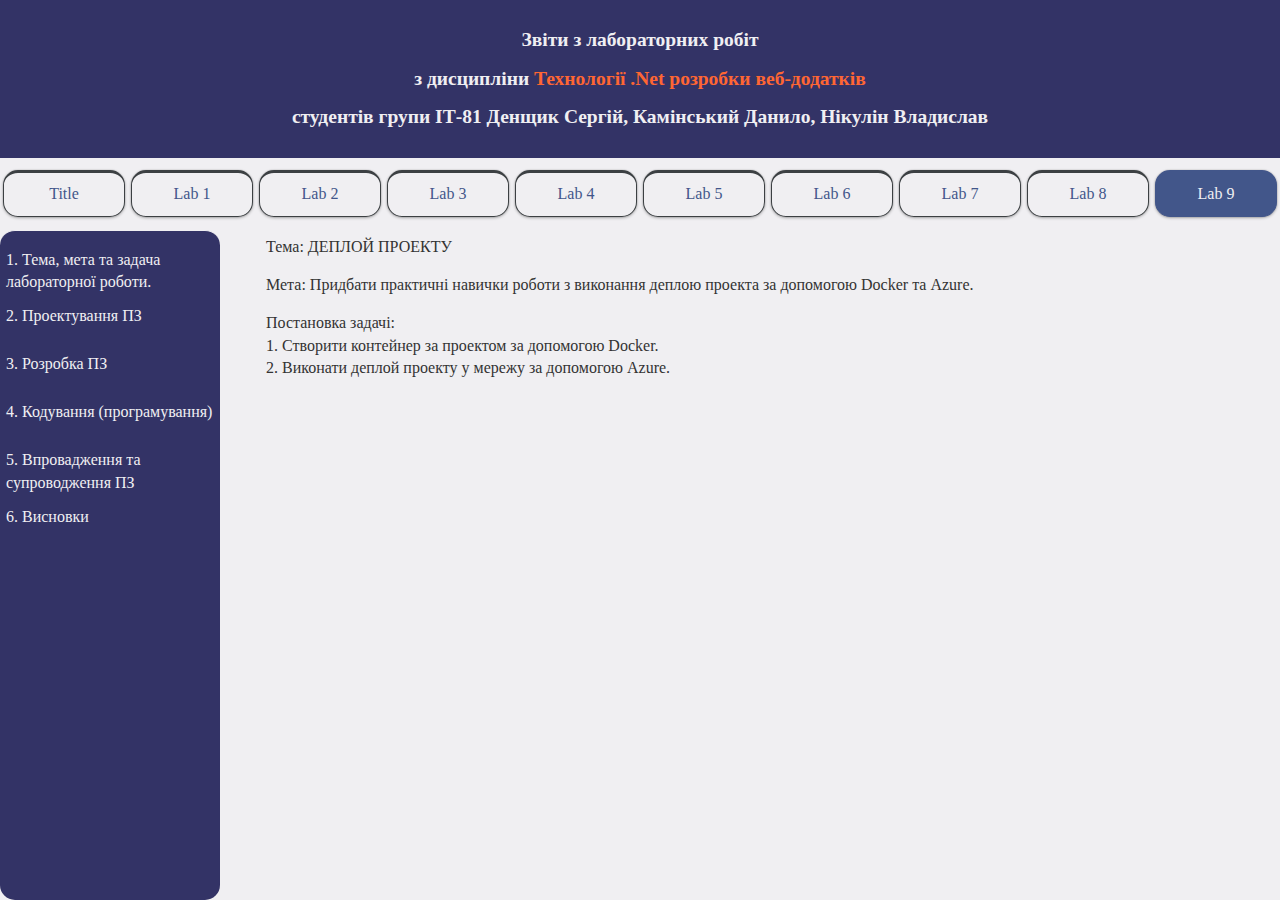
<file: lab/9.html>
<!DOCTYPE html> 
<html>
<head> 
<meta charset="UTF-8"> 
<title>Coffins by Team7</title>
<link rel="stylesheet" type="text/css" href="../src/colors.css">
<link rel="stylesheet" type="text/css" href="../src/root.css"> 
<script type="text/javascript" src="../src/script.js"></script>
</head>
<body> 
	<div class="wrapper">
		<div class="header">
			<h2>
				Звіти з лабораторних робіт
			</h2>
			<h2>
				з дисципліни
				<span class="title">Технології .Net розробки веб-додатків</span>
			</h2>
			<h2>
				студентів групи ІТ-81 Денщик Сергій, Камінський Данило, Нікулін Владислав
			</h2>
		</div>
		<div class="topbar flex horizontal-alignment">
			<a class="topbar-item shadow" href="../index.html">Title</a>
			<a class="topbar-item shadow" href="1.html">Lab 1</a>
			<a class="topbar-item shadow" href="2.html">Lab 2</a>
			<a class="topbar-item shadow" href="3.html">Lab 3</a>
			<a class="topbar-item shadow" href="4.html">Lab 4</a>
			<a class="topbar-item shadow" href="5.html">Lab 5</a>
			<a class="topbar-item shadow" href="6.html">Lab 6</a>
			<a class="topbar-item shadow" href="7.html">Lab 7</a>
			<a class="topbar-item shadow" href="8.html">Lab 8</a>
			<a class="topbar-item shadow active" href="9.html">Lab 9</a>
		</div>
		<div class="main">
			<div id="menu">
				<div class="dropdown">
					<a class="menu-item flex " onclick="ChangeTab(this, '1')">1. Тема, мета та задача лабораторної роботи.</a>
				</div>
				<div class="dropdown">
					<a class="menu-item flex">2. Проектування ПЗ</a>
					<div class="submenu">
						<a class="submenu-item flex" onclick="ChangeTab(this, '2')">2.1 UML-діаграма класів</a>
						<a class="submenu-item flex" onclick="ChangeTab(this, '3')">2.2 UML-діаграма варіантів використання</a>
						<a class="submenu-item flex" onclick="ChangeTab(this, '4')">2.3 UML-діаграма станів</a>
						<a class="submenu-item flex" onclick="ChangeTab(this, '5')">2.4 UML-діаграма послідовності</a>
						<a class="submenu-item flex" onclick="ChangeTab(this, '6')">2.5 UML-діаграма компонентів</a>
					</div>
				</div>
				<div class="dropdown">
					<a class="menu-item flex">3. Розробка ПЗ</a>
					<div class="submenu">
						<a class="submenu-item flex" onclick="ChangeTab(this, '7')">3.1 Використання Docker</a>
						<a class="submenu-item flex" onclick="ChangeTab(this, '8')">3.2 Використання Azure</a>
					</div>
				</div>
				<div class="dropdown">
					<a class="menu-item flex">4. Кодування (програмування)  </a>
					<div class="submenu">
						<a class="submenu-item flex" onclick="ChangeTab(this, '9')">4.1 Файлова структура проекту</a>
						<a class="submenu-item flex" onclick="ChangeTab(this, '10')">4.2 Створення та використання Docker</a>
						<a class="submenu-item flex" onclick="ChangeTab(this, '11')">4.3 Деплой проекту у сервіс Azure</a>
						<a class="submenu-item flex" onclick="ChangeTab(this, '12')">4.4 Програмний код класу Program та StartUp</a>
					</div>
				</div>
				<div class="dropdown">
					<a class="menu-item flex">5. Впровадження та супроводження ПЗ</a>
					<div class="submenu">
						<a class="submenu-item flex" onclick="ChangeTab(this, '13')">5.1. Папка з проектом</a>
						<a class="submenu-item flex" onclick="ChangeTab(this, '14')">5.2. Запуск ехе-файла</a>
					</div>
				</div>
				<div class="dropdown">
					<a class="menu-item flex " onclick="ChangeTab(this, '15')">6. Висновки</a>
				</div>
			</div>
    
            <div id="content">
				<div id="1" class="active-item">
					<p style="margin: 0px  0px 0px 40px">Тема: ДЕПЛОЙ ПРОЕКТУ 
					</p>
					<p style="padding: 0  0 0 40px">
						Мета: Придбати практичні навички роботи з виконання деплою проекта за допомогою Docker та Azure.
					</p>

					<ul style="list-style-type: none"> Постановка задачі:
						<li>1.  Створити контейнер за проектом за допомогою Docker. </li>
						<li>2.  Виконати деплой проекту у мережу за допомогою Azure. </li>
					</ul>
				</div>
				<div id="2" class="item">
					<p>Наведемо повну діаграму класів нашого застосунку</p>
					<img src="../src/img/classFull.png"/>
				</div>
				<div id="3" class="item">
					<p>Наведемо діаграму варіантів використання нашого застосунку</p>
					<img src="../src/img/useCaseFull.png" style="width: 50%; height: 50%;" />
				</div>
				<div id="4" class="item">
					<p>Наведемо діаграму станів нашого застосунку</p>
					<img src="../src/img/stateFull.png"/>
				</div>
				<div id="5" class="item">
					<p>Наведемо діаграму послідовності нашого застосунку</p>
					<img src="../src/img/sequenceFull.png"/>
				</div>
				<div id="6" class="item">
					<p>Наведемо діаграму компонентів нашого застосунку</p>
					<img src="../src/img/componentFull.png"/>
				</div>
				<div id="7" class="item">
					<p>Теорія до використання Docker</p>
					<p>Docker — інструмент з відкритим сирцевим кодом, який автоматизує розгортання застосунку у середовищах, що підтримують контейнеризацію. 
						Docker дозволяє не переймаючись вмістом контейнера запускати довільні процеси в режимі ізоляції і потім переносити і клонувати сформовані 
						для даних процесів контейнери на інші сервери, беручи на себе всю роботу зі створення, обслуговування і підтримки контейнерів. Docker доповнює 
						інструментарій LXC більш високорівневим API, що дозволяє керувати контейнерами на рівні ізоляції окремих процесів.</p>
					<p>Docker Compose - інструмент для створення і запуску многоконтейнерних Docker додатків. У Compose, ви використовуєте спеціальний файл для конфігурації ваших сервісів додатки. 
						Compose чудовий для розробки, тестування і налаштування середовища, а також безперервної інтеграції. Compose захищає всі томи використовуються вашими севіс. Коли запускається 
						docker-compose up, якщо існують контейнери від попередніх запусків, то томи даних копіюються зі старих контейнерів в нові. Цей процес гарантує, що будь-які дані,
						які ви створили в обсягах не загубляться. Docker Compose кешируєт конфігурацію використану для створення контейнера. Коли ви перезапускаєте сервіс без змін, Compose використовує існуючі контейнери. 
						Повторне використання контейнерів дозволяє дуже швидко вносити зміни в ваше оточення.</p>
				</div>
				<div id="8" class="item">
					<p>Теорія до використання Azure</p>
					<p>Хмарна платформа та інфраструктура корпорації Microsoft, призначена для розробників застосунків хмарних обчислень (англ. cloud computing) 
						і покликана спростити процес створення онлайнових додатків. Windows Azure дозволяє створювати додатки як за допомогою Microsoft 
						.NET Framework і Visual Studio, так і за допомогою інших інструментів. Операційна система працює на серверах Microsoft, доступ до неї можна 
						отримати за протоколами HTTP, Representational State Transfer (REST), WS-* і Atom Publishing Protocol (AtomPub).
						Платформа Azure Services Platform включає п'ять основних компонентів. Це сама операційна система Windows Azure, що керує дисковим простором,
						додатками і мережами, і Microsoft SQL Services для роботи з базами даних. Також в платформу входять Microsoft .NET Services, Live Services, 
						і бізнес-компонент, що включає Microsoft SharePoint Services і Microsoft Dynamics CRM Services.
						Важливим компонентом є SDK емулятор хмари. Застосунок працює на емуляторі, він має доступ до бібліотек, зареєстрованих у місцевому глобальному 
						кеші збірок (GAC), для реєстрації та конфігурації комп'ютера. Ці послуги доступні не на фактичній платформі. Емулятор дозволяє запам'ятовувати 
						діагностичну інформацію на консолі або використовувати Windows Azure Diagnositcs. Уся інформація зберігається в спеціальній таблиці в Windows Azure Storage. 
						Всі екземпляри, що працюють на емуляторі, мають привілеї адміністратора і ті, які працюють на платформі є силою стандартного користувача Windows. 
						Емулятор неповною мірою відображає поведінку балансування навантаження, використовувану на Windows Azure Platform.
					</p>
				</div>
				<div id="9" class="item">
					<p>Файлова структура проекту</p>
					<img src="../src/img/str1.jpeg" style="width: 30%; height: 30%;" />
					<img src="../src/img/str2.jpeg" style="width: 30%; height: 30%;" />
				</div>
				<div id="10" class="item">
					<p>Створення та використання Docker</p>
					<p>Для того розвернути наш додаток, нам потрібно буде створити Docker-файл, він буде контейнером для нашого додатку. </p>
					<img src="../src/img/dockerfile.png" />
					<p>Тут можна побачити що Докер файл створюється з використанням технології .NET 5.0 та nodejs, 
						це є розгортанням чаcтини API, нашого проекту. Тут відбувається копіювання файлів проекту, 
						а також вміст усіх інших папок в окрему робочу директорію. Пізніше ці файли будуть використовуватись,
						щоб скомпілювати бібліотечні файли, які по суті і будуть використовуватись для запуску веб-застосунку.</p>
					<img src="../src/img/dockerImage.png" />
					<br>
					<img src="../src/img/dockerInfo.png" />
					<p>Також ми можемо переконатися що наш контейнер працює вірно, усі порти налаштовані правильно, та немає жодних помилок.</p>
					<img src="../src/img/dockerContainer.png"  />
				</div>
				<div id="11" class="item">
					<p>Деплой проекту у сервіс Azure</p>
					<p>Тепер ми вирішили перейти до етапу розгортання додатку у хмарному сховищі Azure, 
						для цього використовують свій акаунт, на якому маємо тестові гроші за студентської
						підпискою, ми створюємо сервіс та вказуємо усі потрібні параметри, за нашими потребами: </p>
					<img src="../src/img/azureConfig.png" />
					<p>Тут ми вказуємо який сервер нам потрібно використовувати, для якої території ми прогнозуємо 
						використання нашого проекту, від цього вибираємо потрібний сервер для найкращої швидкодії.
						А також ми обираємо ім’я нашого домену, який буде використовуватися під час деплою. </p>
					<img src="../src/img/azureActions.png" />
					<p>Після цього ми можемо контролювати процес за допомогою статистики подій, де ми бачимо хто саме зробив 
						ту або іншу дію, яку саме дію він зробив, та її статус виконання.
						Коли наш сайт вже буду повністю завантажений у сервіс Azure, не можемо контролювати його роботи за 
						допомогли статистики, яка у реальному часі показує статус роботи проекту, кількість відвідувань,
						кількість запитів, та час, який користувач провів користуючись проектом. Це можна побачити на рисунку, 
						що показує статистику сайту у сервісі Azure.</p>
					<img src="../src/img/azureState.png" />
					<p>Після того як сайт вже повністю завантажена можемо перейти за посиланням та знайти його у мережі, повністю працюючим.</p>
					<img src="../src/img/azureDone.png"  />
				</div>
				<div id="12" class="item">
					<p>Код классу Program</p>
					<img src="../src/img/class_program.png" style="width: 50%; height: 50%;" />
					<p>Код классу StartUp</p>
					<img src="../src/img/class_start1.png" style="width: 50%; height: 50%;" />
					<img src="../src/img/class_start2.png" style="width: 50%; height: 50%;" />
				</div>
				<div id="13" class="item">
					<p> Папка з проектом</p>
					<a href="https://github.com/evilsquirr3l/eShop">Завантажити папку з проектом</a>
				</div>
				<div id="14" class="item">
					<p>Запуск ехе-файла</p>
					<a href="https://github.com/evilsquirr3l/eShop">Завантажити програму</a>
				</div>

				<div id="15" class="item">
					<p>Висновки</p>
					<p>В цій лабораторній роботі ми вивчили та виконали деплой проекта за допомогою Microsoft Azure.
						Також використали Docker та Docker Compose для цього завдання.</p>
				</div>
            </div>
        </div>
		<div class="footer"></div>
	</div>
</body>
</html>
</file>
<file: src/colors.css>
:root{
    --main-background: #333366;
    --main: #FF6633;
    --whitesmoke: #f0eff2;
    --darkgray:#3c4043;
    --dark: #333333;
    --link: #42568A;
    --silver: #f0eff2 /*#c1c1c1;*/
}
</file>
<file: src/root.css>
body{
    font-family: 'Ubuntu';
    font-weight: 400;
    margin: 0;
    padding: 0;
    display: flex;
    flex-flow: column;
    height: 100vh;
    width: 100%;
    line-height: 1.4rem;
    background: var(--whitesmoke);
    color: var(--dark);
    text-align: justify;
    box-sizing: border-box;
    /* overflow-y: hidden; */
}

img{
    width: 80%;
    height: 80%;
    align-content: center;
    display: flex; 
}

a{
    outline-style: none;
    text-decoration: none;
    color: var(--link);
}

a:hover{
    cursor: pointer;
}

.wrapper{
    height: 100%;
    display: flex;
    flex-direction: column;
}

.flex{
    display: flex;
    flex-direction: column;
}

.flex-column{
    flex-direction: column;
}

.center{
    justify-content: center;
    align-items: center;
    align-self: center;
    text-align: center;
    margin: auto;
}

.space-between{
    justify-content: space-between;
}

.vertical-alignment{
    flex-direction: column;
}

.horizontal-alignment{
    flex-direction: row;
}

.title{
    color: var(--main);
}

.icon{
    margin: 0 10px 0 0;
}

.header{
    background: var(--main-background);
    color: var(--whitesmoke);
    padding: 1%;
    font-size: small;
    text-align: center;
    /* height: 50px; */
}

.topbar{
    flex-wrap: wrap;
    justify-content: space-around;
}

.labs-list-hidden{
    display: flex;
}

.labs-list-hidden a{
    margin: 6px 24px;
    height: 32px;
    display: flex;
    align-items: center;
    border-bottom: 1px solid var(--dark);
}

.labs-list-hidden a:hover{
    color: var(--main);
}

.labs-list-hidden-wrapper{
    flex-direction: column;
    background: var(--whitesmoke);
    position: absolute;
    width: 100%;
    display: none;
    margin: 12px 0;
}

.labs-list-hidden-wrapper > span{
    justify-content: space-between;
    padding: 0 24px;
    font-weight: bold;
}

.open-labs-list{
    position: absolute;
    background: var(--whitesmoke);
    width: 100%;
    z-index: 3;
}

.expand{
    display: flex;
    align-items: center;
    justify-content: flex-end;
    color: var(--link);
}

.expand:hover{
    cursor: pointer;
}

.shadow{
    box-shadow: 0 1px 3px 0 rgb(0 0 0 / 30%), 0 0 0 1px rgb(0 0 0 / 4%);
}

.no-border{
    border: 0px !important;
}

.topbar-item{
    padding: 10px 15px;
    text-align: center;
    border-top: 3px solid #232f3e;
    border-width: 3px 1px 1px 1px;
    border-radius: 15px;
    border-color: var(--darkgray);
    background: var(--whitesmoke);
    border-style: solid;
    margin: 1% 0%;
    max-width: 50%;
    min-width: 7%;
    color: var(--link);
    font-size: medium;
}

.topbar-item:hover, .topbar-item.active{
    border-color: var(--link);
    color: var(--whitesmoke);
    background: var(--link);
}



.main{    
    width: 100%;
    flex: 1 1 auto;
    display: grid;
    grid-template-columns: 220px 1fr;
    /* overflow-y: auto; */
}

#menu{
    border-top: 1px solid var(--silver);
    background: var(--main-background);
    padding: 12px 0;
    display: block;
    flex-direction: column;
    border-radius: 15px;
    /*overflow-y: auto;*/
    z-index: 2;
    text-align: left;
}

.menu-item{
    color: var(--silver);
    min-height: 36px;
    flex-wrap: wrap;
    padding: 6px;
}

.menu-item:hover{
    color: var(--main);
    cursor: pointer;
}

.submenu-item{
    color: var(--silver);
    padding: 2% 5%;
}
.dropdown{
    z-index: 1000;
    position: relative;
}
.dropdown:hover .submenu{
    display: block;
}

.dropdown:hover .submenu .submenu-item:hover{
    color: var(--main);
}

.active-link{
    color: var(--main);
}

.item{
    display: none;
}

.active-item{
    flex-wrap: wrap;
}

.submenu{
    display: none;
    position:absolute;
    background-color: var(--main-background);
    border-radius: 15px;
    z-index: 20000;
    left: 220px;
    top: 0px;
    width: 225px;
}



.active-submenu{
    flex-wrap: wrap;
}

#content{
    padding: 6px;
    z-index: 1;
}
</file>
<file: src/main_style.css>
.home-background{
	background-image: url(../src/img/titleback.jpeg);
	background-position: center;
	background-repeat: round;
	background-attachment: fixed;	
	display: flex;
	flex-direction: column;
}	

.topbar{
	background-color: var(--whitesmoke)
}
/*.opacity{
	opacity: 50%;
}*/

.home-content{
	background-color: rgba(51,51,80,0.7);
	color: var(--whitesmoke);
	border-radius: 10px;
	margin: 50px;
	padding: 5%;

}

.home-content-info{
	display: grid;
	grid-template-columns: 25% 25% 25% 25%;

}

.home-content-info-photo{
	padding: 25px 30px;
	
}

.home-content-info-photo img{
	border-radius: 25px;
}

.home-content-info-bio{
	display: flex;
	
	flex-direction: column;
	padding: 25px 0px;
}

.home-content-info-bio span{
	padding: 10px 0px;
	/*background-color: rgba(51,51,96,0.6);*/
	
}
</file>
<file: src/font.css>
.tnr-16{
	font-family: "Times New Roman", Georgia, Serif;
	font-size: 1.3em;
}

.tnr-16-bold{
	font-family: "Times New Roman", Georgia, Serif;
	font-size: 1.3em;
	font-weight: bold;
}
</file>
